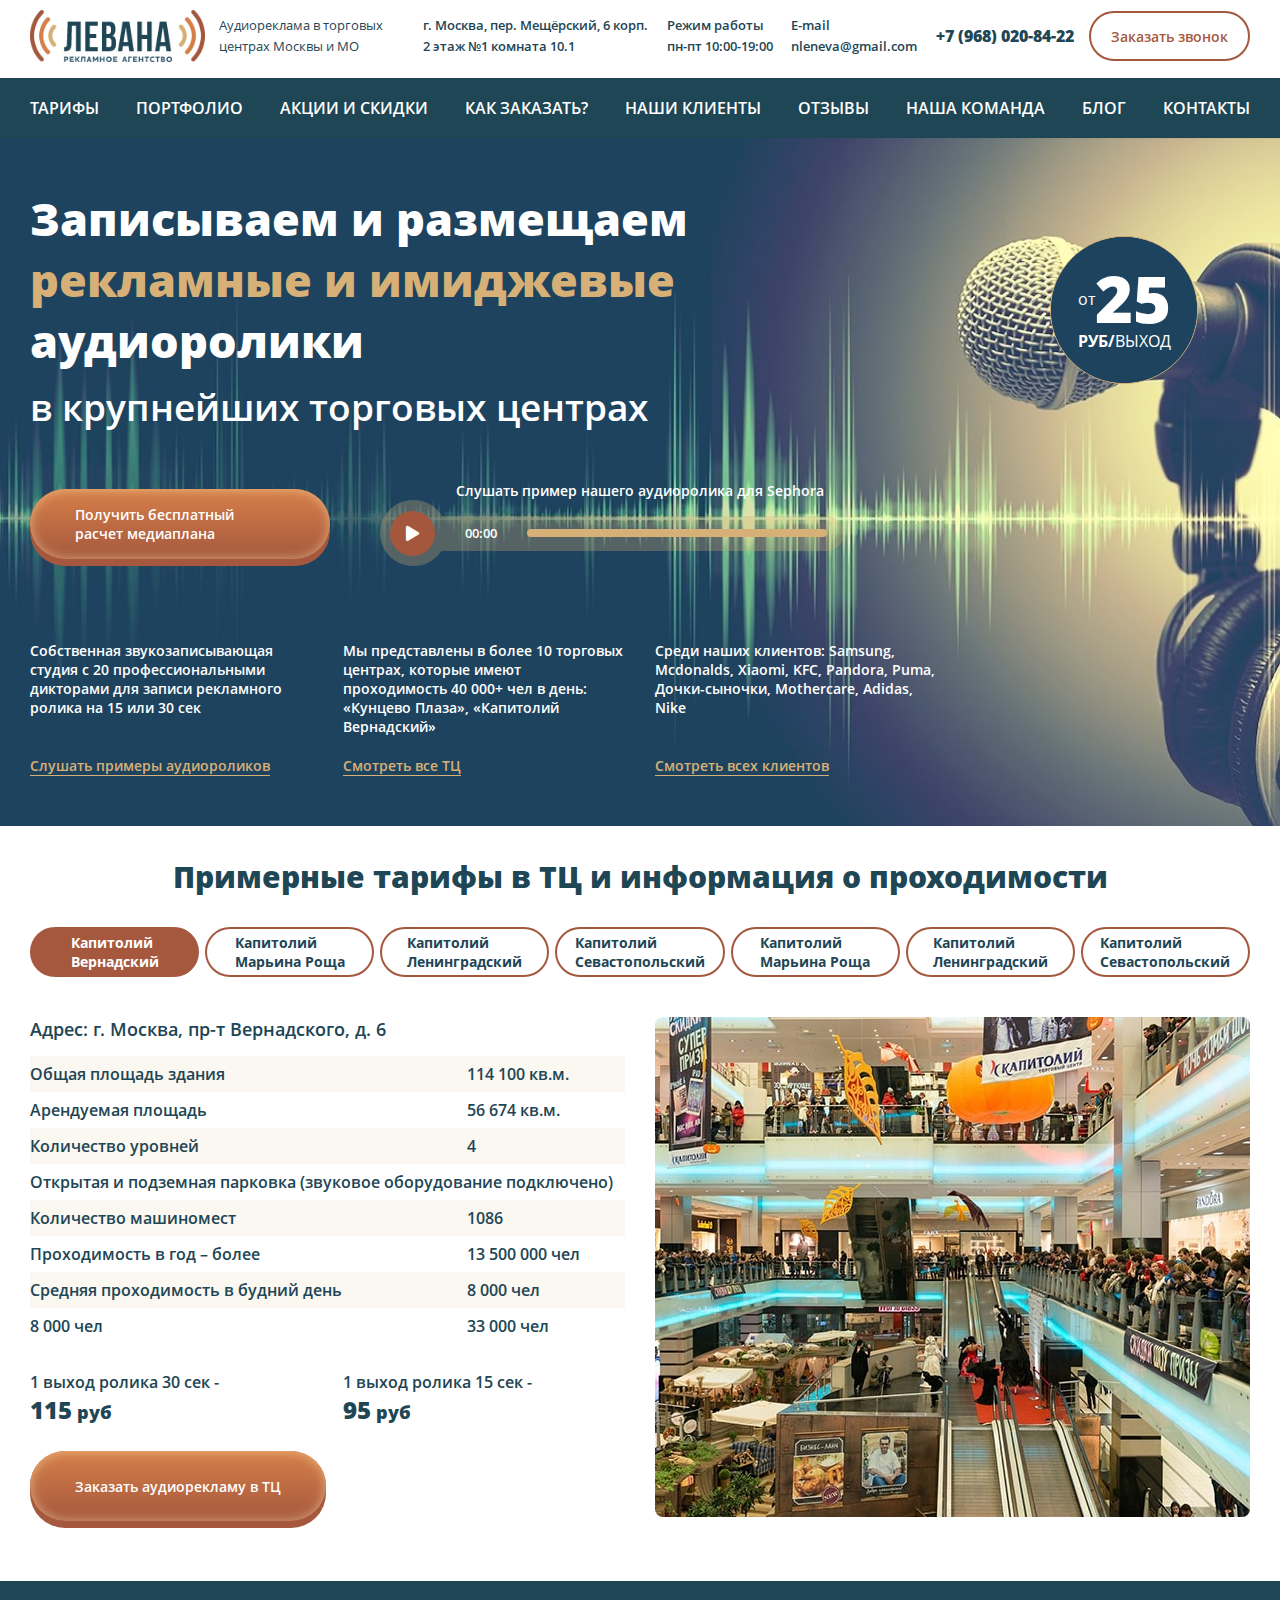
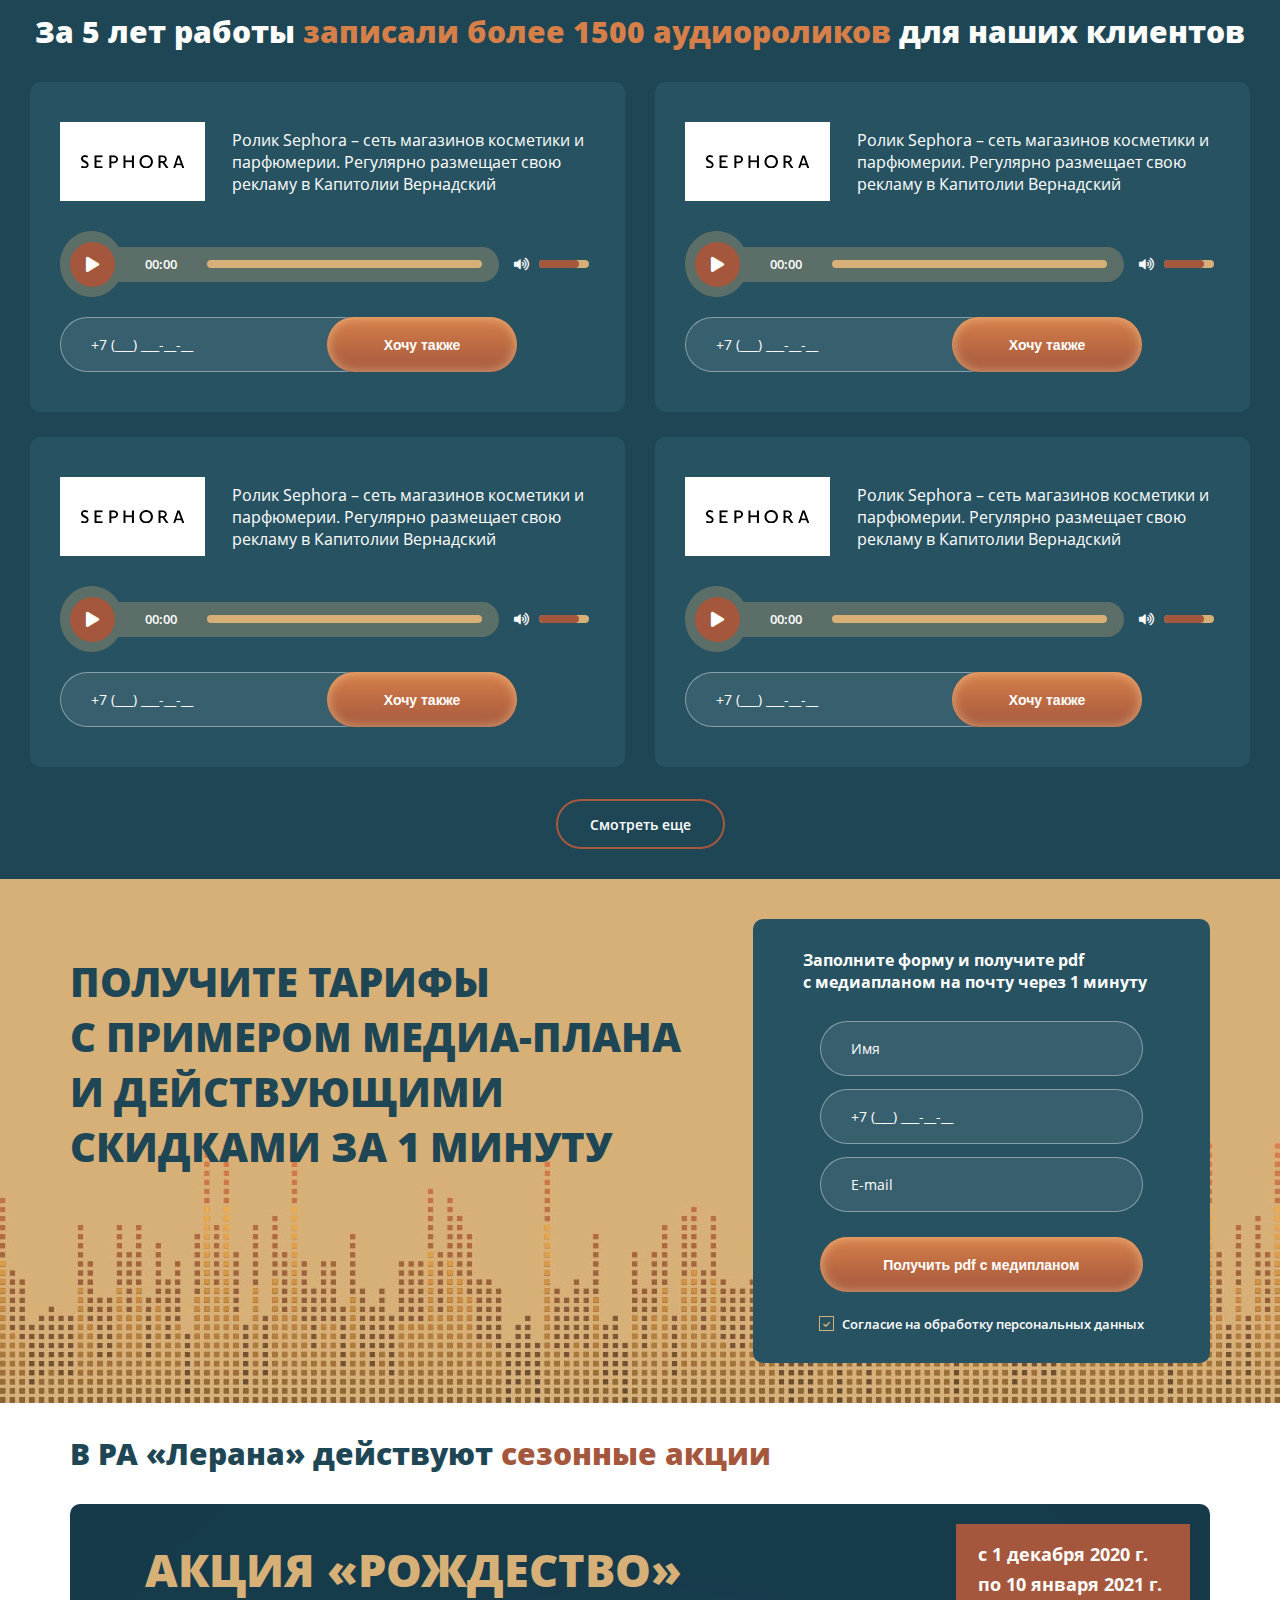
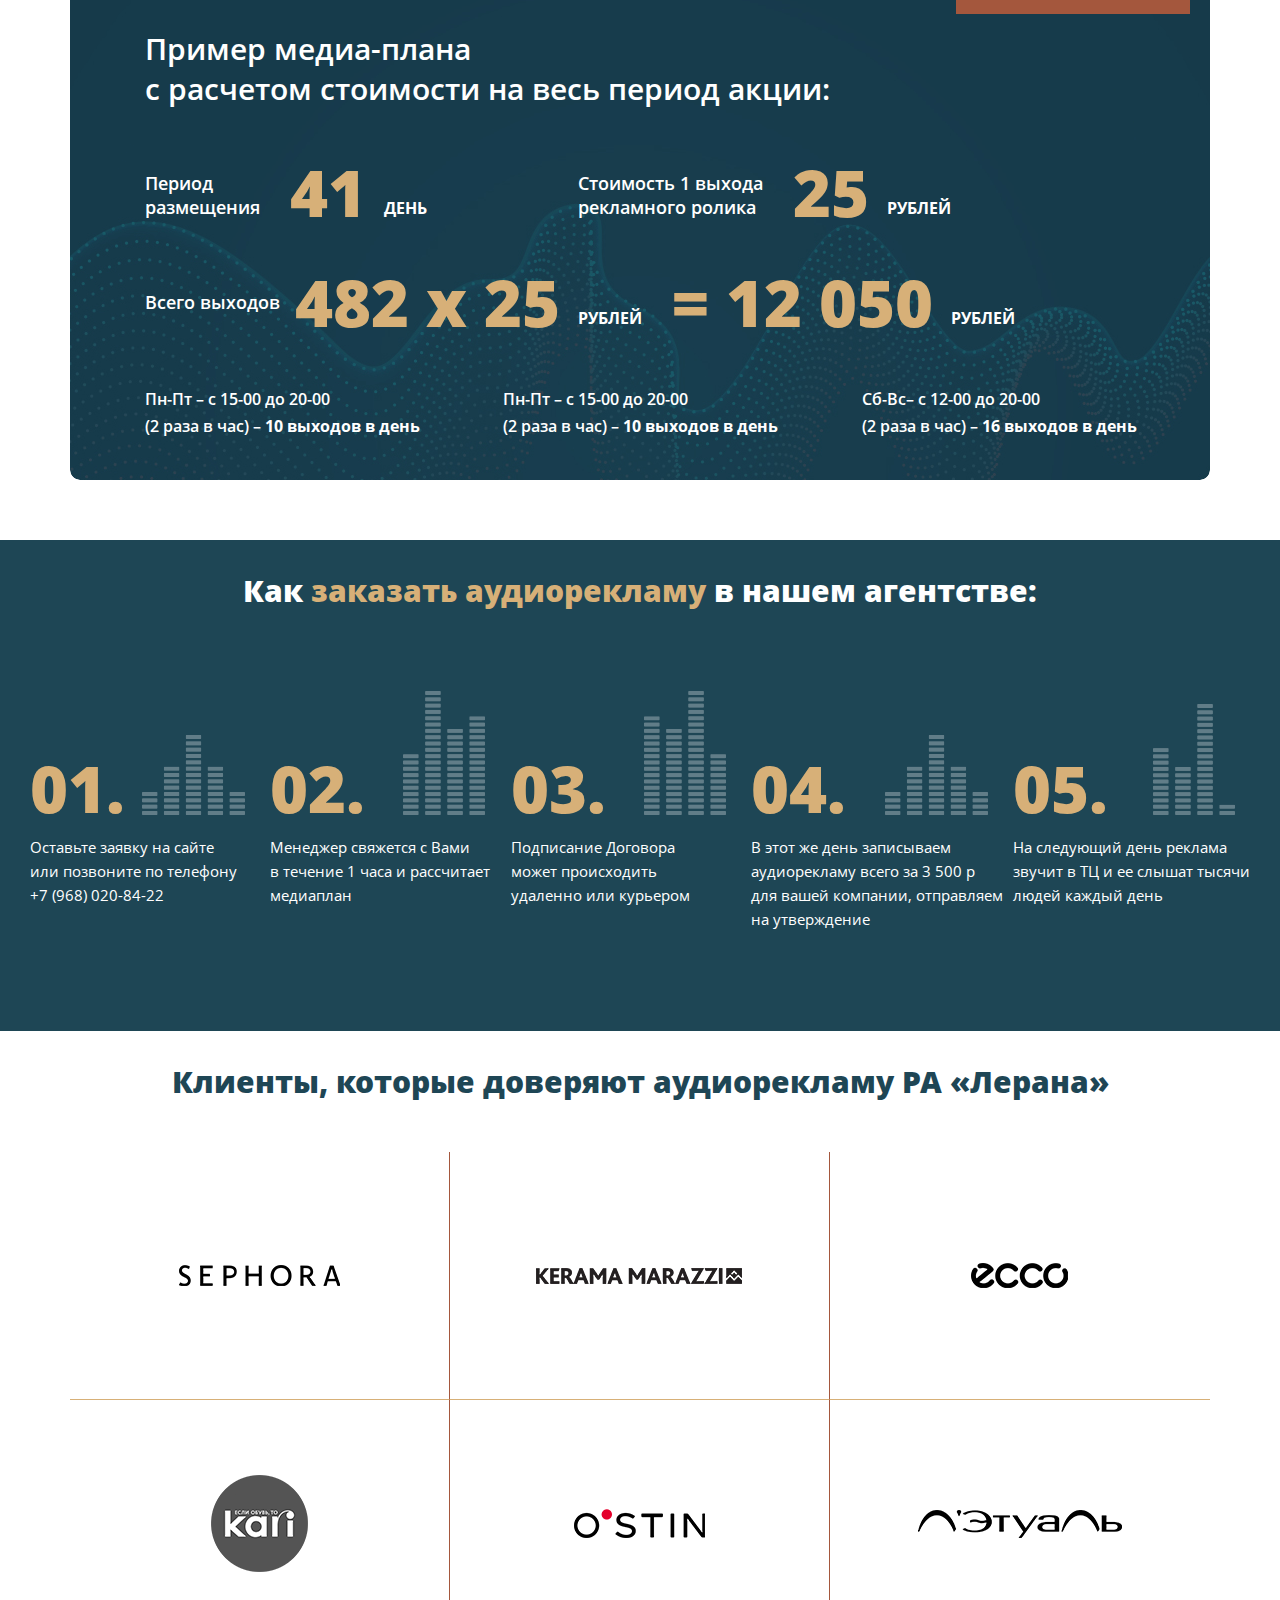
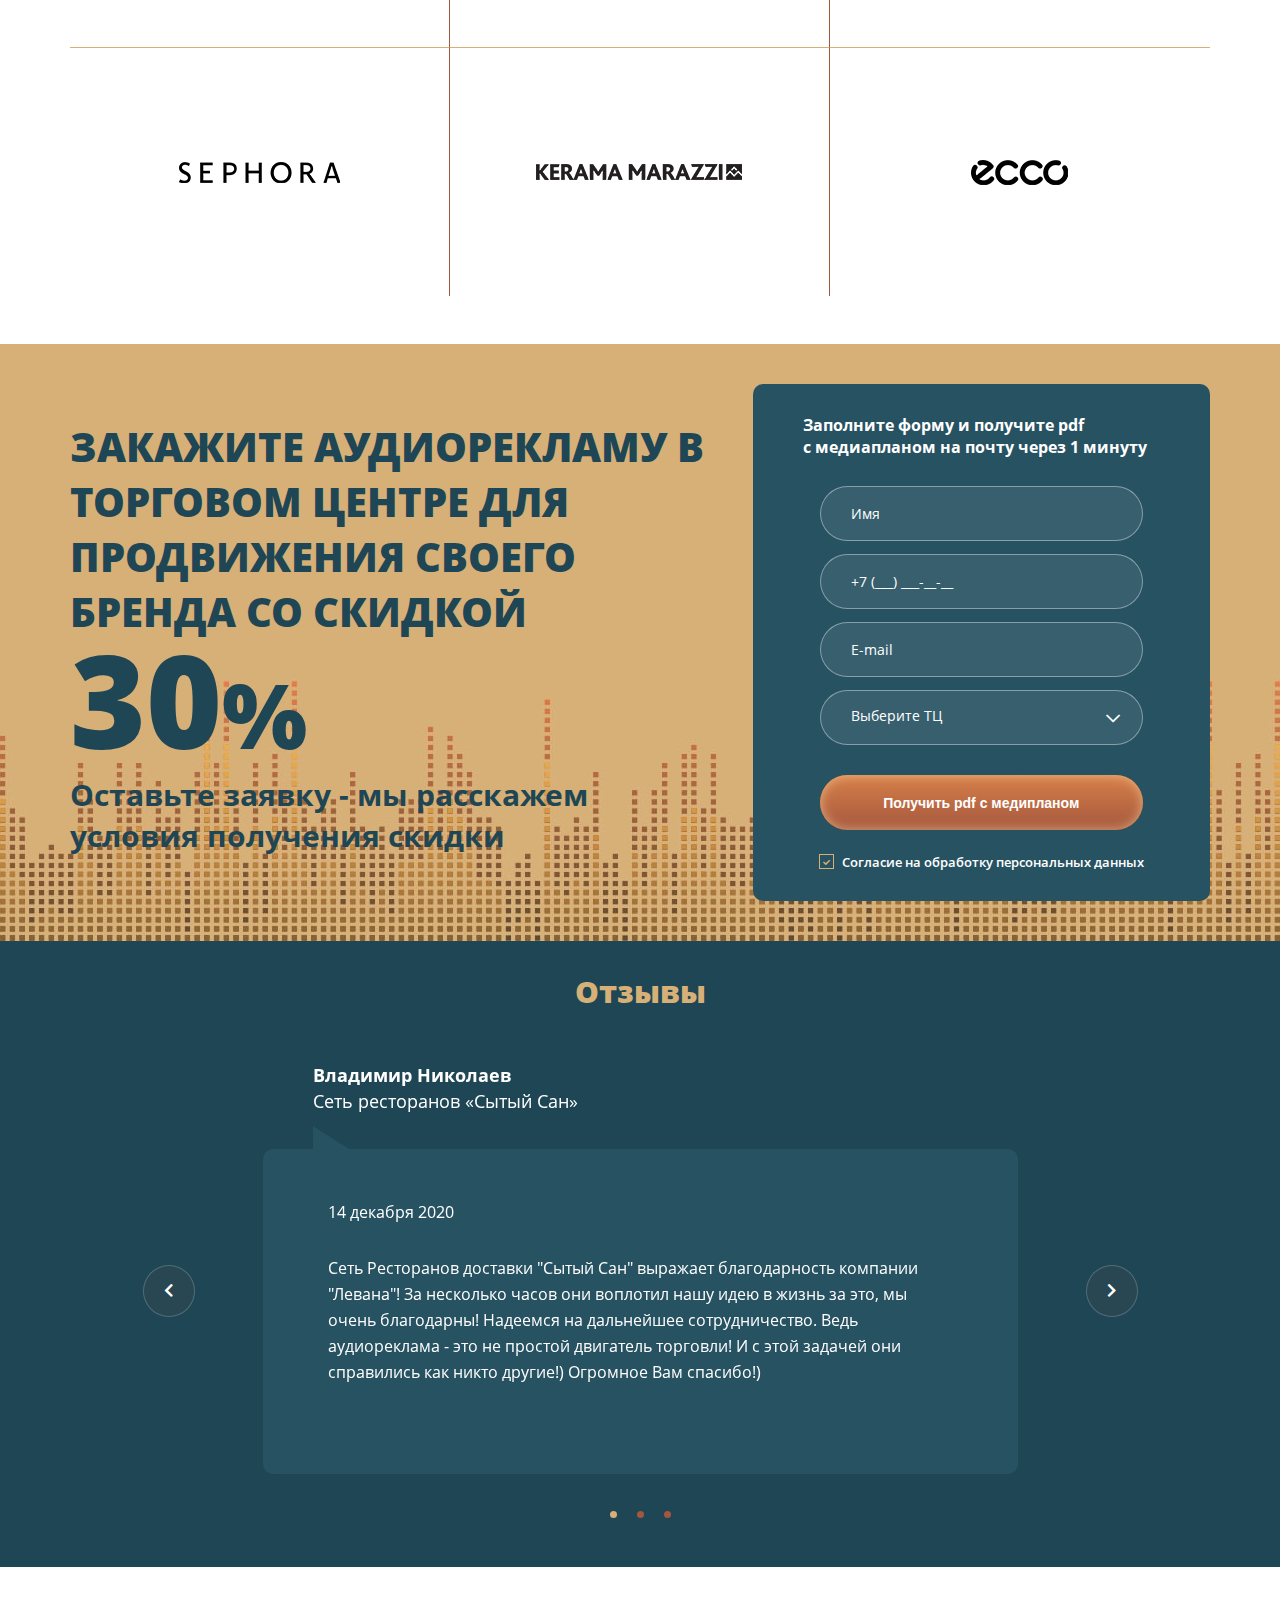
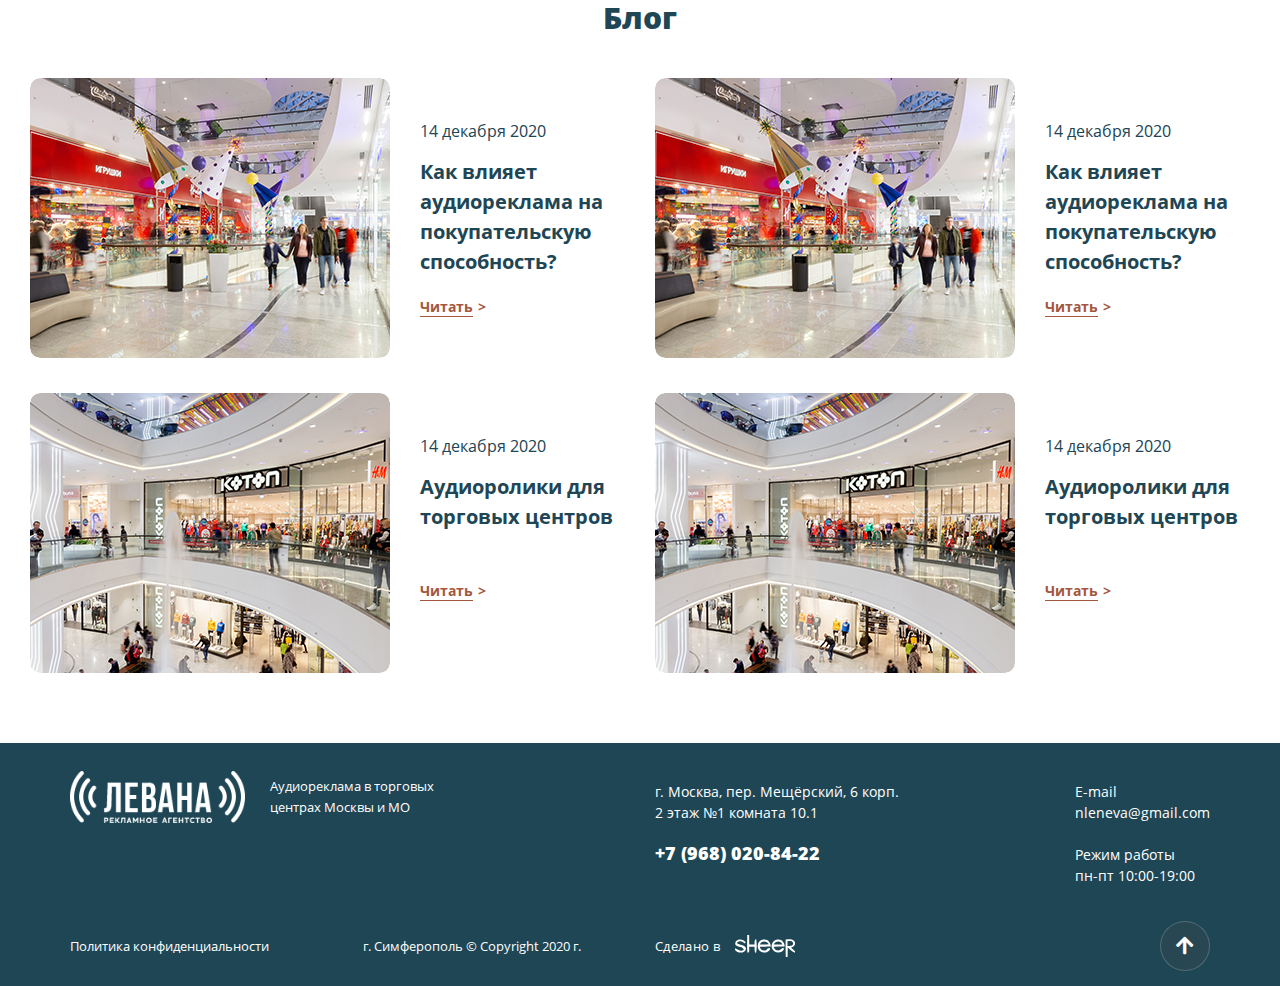
<file: index.html>
<!DOCTYPE html>
<!--[if lt IE 7]><html lang="ru" class="lt-ie9 lt-ie8 lt-ie7"><![endif]-->
<!--[if IE 7]><html lang="ru" class="lt-ie9 lt-ie8"><![endif]-->
<!--[if IE 8]><html lang="ru" class="lt-ie9"><![endif]-->
<!--[if gt IE 8]><!-->
<html lang="ru">
<!--<![endif]-->
<head>
	<meta charset="utf-8" />
	<title>Заголовок</title>
	<meta name="description" content="" />
	<meta http-equiv="X-UA-Compatible" content="IE=edge" />
	<meta name="viewport" content="width=device-width, initial-scale=1.0" />
	<link rel="shortcut icon" href="favicon.png" />
	<link rel="stylesheet" href="libs/bootstrap/bootstrap-grid.css" />
	<link rel="stylesheet" href="libs/fontawesome-free-5.12.0-web/css/all.min.css" />
	<link rel="stylesheet" href="libs/fancybox/jquery.fancybox.css" />
	<link rel="stylesheet" href="libs/slick-1.5.9/slick/slick.css" />
	<link rel="stylesheet" href="libs/slick-1.5.9/slick/slick-theme.css" />
	<link rel="stylesheet" href="css/fonts.css?ver=1.4" />
	<link rel="stylesheet" href="css/main.css?ver=1.2" />
	<link rel="stylesheet" href="css/media.css?ver=1.2" />
</head>
<body>

	<div class="wrapper">

		<header class="header">
			<div class="container container_big">
				<div class="header__top">
					<div class="logo-wrap">
						<a href="#" class="logo">
							<img src="img/logo.png" alt="alt">
						</a>
						<div class="logo-descr">Аудиореклама в торговых центрах Москвы и МО</div>
					</div>
					<div class="item-header">
						<p>г. Москва, пер. Мещёрский, 6 корп.</p>
						<p>2 этаж №1 комната 10.1</p>
					</div>
					<div class="item-header">
						<p>Режим работы</p>
						<p>пн-пт 10:00-19:00</p>
					</div>
					<div class="item-header">
						<p>E-mail</p>
						<p><a href="mailto:nleneva@gmail.com">nleneva@gmail.com</a></p>
					</div>
					<div class="header__right">
						<a href="tel:+79680208422" class="phone-main"><i class="fas fa-phone-alt"></i>+7 (968) 020-84-22</a>
						<a href="#callback" class="btn-transparent fancybox">Заказать звонок</a>
					</div>
					<span class="btn_nav">
						<span class='sandwich'>
							<span class='sw-topper'></span>
							<span class='sw-bottom'></span>
							<span class='sw-footer'></span>
						</span>
					</span>
				</div>
			</div>
			<div class="header__bottom">
				<div class="container container_big">
					<ul class="nav">
						<li><a href="#">Тарифы</a></li>
						<li><a href="#">Портфолио</a></li>
						<li><a href="#">Акции и скидки</a></li>
						<li><a href="#">Как заказать?</a></li>
						<li><a href="#">Наши клиенты</a></li>
						<li><a href="#">Отзывы</a></li>
						<li><a href="#">Наша команда</a></li>
						<li><a href="#">Блог</a></li>
						<li><a href="#">Контакты</a></li>
					</ul>
				</div>
			</div>
		</header>

		<div class="billbord">
			<div class="container container_big">
				<div class="billbord__top">
					<h1 class="title-big">Записываем и размещаем <br><span>рекламные и имиджевые</span> аудиоролики</h1>
					<div class="circle-block">
						<div class="circle-block__top">от <strong>25</strong></div>
						<div class="circle-block__bottom"><strong>руб/</strong>выход</div>
					</div>
				</div>
				<div class="descr-big">в крупнейших торговых центрах </div>
				<div class="billbord__middle">
					<a href="#" class="btn-main">Получить бесплатный расчет медиаплана </a>
					<div class="audio-wrap">
						<div class="audio-wrap__title">Слушать пример нашего аудиоролика для Sephora</div>
						<div id="jquery_jplayer_1" class="jp-jplayer"></div>
						<div id="jp_container_1" class="jp-audio" role="application" aria-label="media player">
							<div class="jp-type-single">
								<div class="jp-gui jp-interface">
									<div class="audio-player">
										<div class="jp-controls">
											<button class="jp-play" role="button" tabindex="0"><i class="fas fa-play"></i></button>
										</div>
										<div class="jp-controls-holder">
											<div class="jp-current-time" role="timer" aria-label="time">&nbsp;</div>
											<div class="jp-progress">
												<div class="jp-seek-bar">
													<div class="jp-play-bar"></div>
												</div>
											</div>
										</div>
									</div>
								</div>
							</div>
						</div>
					</div>
				</div>
				<div class="row row_billbord">
					<div class="col-xl-3 col-lg-4">
						<div class="item-billbord">
							<p>Собственная звукозаписывающая студия с 20 профессиональными дикторами для записи рекламного ролика на 15 или 30 сек </p>
							<a href="#" class="link-main">Слушать примеры аудиороликов</a>
						</div>
					</div>
					<div class="col-xl-3 col-lg-4">
						<div class="item-billbord">
							<p>Мы представлены в более 10 торговых центрах, которые имеют проходимость 40 000+ чел в день: «Кунцево Плаза», «Капитолий Вернадский»</p>
							<a href="#" class="link-main">Смотреть все ТЦ</a>
						</div>
					</div>
					<div class="col-xl-3 col-lg-4">
						<div class="item-billbord">
							<p>Среди наших клиентов: Samsung, Mcdonalds, Xiaomi, KFC, Pandora, Puma, Дочки-сыночки, Mothercare, Adidas, Nike</p>
							<a href="#" class="link-main">Смотреть всех клиентов</a>
						</div>
					</div>
				</div>
			</div>
		</div>

		<div class="tarifs">
			<div class="container container_middle">
				<h2 class="title-section">Примерные тарифы в ТЦ и информация о проходимости</h2>
				<ul class="tabs">
					<li class="active"><a href="#tab1">Капитолий <br> Вернадский</a></li>
					<li><a href="#tab2">Капитолий <br> Марьина Роща</a></li>
					<li><a href="#tab3">Капитолий <br> Ленинградский</a></li>
					<li><a href="#tab4">Капитолий <br> Севастопольский</a></li>
					<li><a href="#tab5">Капитолий <br> Марьина Роща</a></li>
					<li><a href="#tab6">Капитолий <br> Ленинградский</a></li>
					<li><a href="#tab7">Капитолий <br> Севастопольский</a></li>
				</ul>
				<div class="tab-container">
					<div class="tab-pane" id="tab1">
						<div class="row">
							<div class="col-lg-6">
								<div class="title-table">Адрес: г. Москва, пр-т Вернадского, д. 6</div>
								<div class="table-main">
									<table>
										<tbody>
											<tr>
												<td>Общая площадь здания</td>
												<td>114 100 кв.м.</td>
											</tr>
											<tr>
												<td>Арендуемая площадь</td>
												<td>56 674 кв.м.</td>
											</tr>
											<tr>
												<td>Количество уровней</td>
												<td>4</td>
											</tr>
											<tr>
												<td colspan="2">Открытая и подземная парковка (звуковое оборудование подключено)</td>
											</tr>
											<tr>
												<td>Количество машиномест</td>
												<td>1086</td>
											</tr>
											<tr>
												<td>Проходимость в год – более </td>
												<td>13 500 000 чел</td>
											</tr>
											<tr>
												<td>Средняя проходимость в будний день </td>
												<td>8 000 чел</td>
											</tr>
											<tr>
												<td>8 000 чел</td>
												<td>33 000 чел</td>
											</tr>
										</tbody>
									</table>
								</div>
								<div class="row">
									<div class="col-6">
										<div class="table-price">
											<p>1 выход ролика 30 сек - </p>
											<div class="table-price__value"><strong>115</strong> руб</div>
										</div>
									</div>
									<div class="col-6">
										<div class="table-price">
											<p>1 выход ролика 15 сек - </p>
											<div class="table-price__value"><strong>95</strong> руб</div>
										</div>
									</div>
								</div>
								<a href="#" class="btn-main">Заказать аудиорекламу в ТЦ</a>
							</div>
							<div class="col-lg-6">
								<div class="image-table">
									<img src="img/tab_img1.jpg" alt="alt">
								</div>
							</div>
						</div>
					</div>
					<div class="tab-pane" id="tab2">
						<div class="row">
							<div class="col-lg-6">
								<div class="title-table">Адрес: г. Москва, пр-т Вернадского, д. 6</div>
								<div class="table-main">
									<table>
										<tbody>
											<tr>
												<td>Общая площадь здания</td>
												<td>114 100 кв.м.</td>
											</tr>
											<tr>
												<td>Арендуемая площадь</td>
												<td>56 674 кв.м.</td>
											</tr>
											<tr>
												<td>Количество уровней</td>
												<td>4</td>
											</tr>
											<tr>
												<td colspan="2">Открытая и подземная парковка (звуковое оборудование подключено)</td>
											</tr>
											<tr>
												<td>Количество машиномест</td>
												<td>1086</td>
											</tr>
											<tr>
												<td>Проходимость в год – более </td>
												<td>13 500 000 чел</td>
											</tr>
											<tr>
												<td>Средняя проходимость в будний день </td>
												<td>8 000 чел</td>
											</tr>
											<tr>
												<td>8 000 чел</td>
												<td>33 000 чел</td>
											</tr>
										</tbody>
									</table>
								</div>
								<div class="row">
									<div class="col-6">
										<div class="table-price">
											<p>1 выход ролика 30 сек - </p>
											<div class="table-price__value"><strong>115</strong> руб</div>
										</div>
									</div>
									<div class="col-6">
										<div class="table-price">
											<p>1 выход ролика 15 сек - </p>
											<div class="table-price__value"><strong>95</strong> руб</div>
										</div>
									</div>
								</div>
								<a href="#" class="btn-main">Заказать аудиорекламу в ТЦ</a>
							</div>
							<div class="col-lg-6">
								<div class="image-table">
									<img src="img/tab_img1.jpg" alt="alt">
								</div>
							</div>
						</div>
					</div>
					<div class="tab-pane" id="tab3">
						<div class="row">
							<div class="col-lg-6">
								<div class="title-table">Адрес: г. Москва, пр-т Вернадского, д. 6</div>
								<div class="table-main">
									<table>
										<tbody>
											<tr>
												<td>Общая площадь здания</td>
												<td>114 100 кв.м.</td>
											</tr>
											<tr>
												<td>Арендуемая площадь</td>
												<td>56 674 кв.м.</td>
											</tr>
											<tr>
												<td>Количество уровней</td>
												<td>4</td>
											</tr>
											<tr>
												<td colspan="2">Открытая и подземная парковка (звуковое оборудование подключено)</td>
											</tr>
											<tr>
												<td>Количество машиномест</td>
												<td>1086</td>
											</tr>
											<tr>
												<td>Проходимость в год – более </td>
												<td>13 500 000 чел</td>
											</tr>
											<tr>
												<td>Средняя проходимость в будний день </td>
												<td>8 000 чел</td>
											</tr>
											<tr>
												<td>8 000 чел</td>
												<td>33 000 чел</td>
											</tr>
										</tbody>
									</table>
								</div>
								<div class="row">
									<div class="col-6">
										<div class="table-price">
											<p>1 выход ролика 30 сек - </p>
											<div class="table-price__value"><strong>115</strong> руб</div>
										</div>
									</div>
									<div class="col-6">
										<div class="table-price">
											<p>1 выход ролика 15 сек - </p>
											<div class="table-price__value"><strong>95</strong> руб</div>
										</div>
									</div>
								</div>
								<a href="#" class="btn-main">Заказать аудиорекламу в ТЦ</a>
							</div>
							<div class="col-lg-6">
								<div class="image-table">
									<img src="img/tab_img1.jpg" alt="alt">
								</div>
							</div>
						</div>
					</div>
					<div class="tab-pane" id="tab4">
						<div class="row">
							<div class="col-lg-6">
								<div class="title-table">Адрес: г. Москва, пр-т Вернадского, д. 6</div>
								<div class="table-main">
									<table>
										<tbody>
											<tr>
												<td>Общая площадь здания</td>
												<td>114 100 кв.м.</td>
											</tr>
											<tr>
												<td>Арендуемая площадь</td>
												<td>56 674 кв.м.</td>
											</tr>
											<tr>
												<td>Количество уровней</td>
												<td>4</td>
											</tr>
											<tr>
												<td colspan="2">Открытая и подземная парковка (звуковое оборудование подключено)</td>
											</tr>
											<tr>
												<td>Количество машиномест</td>
												<td>1086</td>
											</tr>
											<tr>
												<td>Проходимость в год – более </td>
												<td>13 500 000 чел</td>
											</tr>
											<tr>
												<td>Средняя проходимость в будний день </td>
												<td>8 000 чел</td>
											</tr>
											<tr>
												<td>8 000 чел</td>
												<td>33 000 чел</td>
											</tr>
										</tbody>
									</table>
								</div>
								<div class="row">
									<div class="col-6">
										<div class="table-price">
											<p>1 выход ролика 30 сек - </p>
											<div class="table-price__value"><strong>115</strong> руб</div>
										</div>
									</div>
									<div class="col-6">
										<div class="table-price">
											<p>1 выход ролика 15 сек - </p>
											<div class="table-price__value"><strong>95</strong> руб</div>
										</div>
									</div>
								</div>
								<a href="#" class="btn-main">Заказать аудиорекламу в ТЦ</a>
							</div>
							<div class="col-lg-6">
								<div class="image-table">
									<img src="img/tab_img1.jpg" alt="alt">
								</div>
							</div>
						</div>
					</div>
					<div class="tab-pane" id="tab5">
						<div class="row">
							<div class="col-lg-6">
								<div class="title-table">Адрес: г. Москва, пр-т Вернадского, д. 6</div>
								<div class="table-main">
									<table>
										<tbody>
											<tr>
												<td>Общая площадь здания</td>
												<td>114 100 кв.м.</td>
											</tr>
											<tr>
												<td>Арендуемая площадь</td>
												<td>56 674 кв.м.</td>
											</tr>
											<tr>
												<td>Количество уровней</td>
												<td>4</td>
											</tr>
											<tr>
												<td colspan="2">Открытая и подземная парковка (звуковое оборудование подключено)</td>
											</tr>
											<tr>
												<td>Количество машиномест</td>
												<td>1086</td>
											</tr>
											<tr>
												<td>Проходимость в год – более </td>
												<td>13 500 000 чел</td>
											</tr>
											<tr>
												<td>Средняя проходимость в будний день </td>
												<td>8 000 чел</td>
											</tr>
											<tr>
												<td>8 000 чел</td>
												<td>33 000 чел</td>
											</tr>
										</tbody>
									</table>
								</div>
								<div class="row">
									<div class="col-6">
										<div class="table-price">
											<p>1 выход ролика 30 сек - </p>
											<div class="table-price__value"><strong>115</strong> руб</div>
										</div>
									</div>
									<div class="col-6">
										<div class="table-price">
											<p>1 выход ролика 15 сек - </p>
											<div class="table-price__value"><strong>95</strong> руб</div>
										</div>
									</div>
								</div>
								<a href="#" class="btn-main">Заказать аудиорекламу в ТЦ</a>
							</div>
							<div class="col-lg-6">
								<div class="image-table">
									<img src="img/tab_img1.jpg" alt="alt">
								</div>
							</div>
						</div>
					</div>
					<div class="tab-pane" id="tab6">
						<div class="row">
							<div class="col-lg-6">
								<div class="title-table">Адрес: г. Москва, пр-т Вернадского, д. 6</div>
								<div class="table-main">
									<table>
										<tbody>
											<tr>
												<td>Общая площадь здания</td>
												<td>114 100 кв.м.</td>
											</tr>
											<tr>
												<td>Арендуемая площадь</td>
												<td>56 674 кв.м.</td>
											</tr>
											<tr>
												<td>Количество уровней</td>
												<td>4</td>
											</tr>
											<tr>
												<td colspan="2">Открытая и подземная парковка (звуковое оборудование подключено)</td>
											</tr>
											<tr>
												<td>Количество машиномест</td>
												<td>1086</td>
											</tr>
											<tr>
												<td>Проходимость в год – более </td>
												<td>13 500 000 чел</td>
											</tr>
											<tr>
												<td>Средняя проходимость в будний день </td>
												<td>8 000 чел</td>
											</tr>
											<tr>
												<td>8 000 чел</td>
												<td>33 000 чел</td>
											</tr>
										</tbody>
									</table>
								</div>
								<div class="row">
									<div class="col-6">
										<div class="table-price">
											<p>1 выход ролика 30 сек - </p>
											<div class="table-price__value"><strong>115</strong> руб</div>
										</div>
									</div>
									<div class="col-6">
										<div class="table-price">
											<p>1 выход ролика 15 сек - </p>
											<div class="table-price__value"><strong>95</strong> руб</div>
										</div>
									</div>
								</div>
								<a href="#" class="btn-main">Заказать аудиорекламу в ТЦ</a>
							</div>
							<div class="col-lg-6">
								<div class="image-table">
									<img src="img/tab_img1.jpg" alt="alt">
								</div>
							</div>
						</div>
					</div>
					<div class="tab-pane" id="tab7">
						<div class="row">
							<div class="col-lg-6">
								<div class="title-table">Адрес: г. Москва, пр-т Вернадского, д. 6</div>
								<div class="table-main">
									<table>
										<tbody>
											<tr>
												<td>Общая площадь здания</td>
												<td>114 100 кв.м.</td>
											</tr>
											<tr>
												<td>Арендуемая площадь</td>
												<td>56 674 кв.м.</td>
											</tr>
											<tr>
												<td>Количество уровней</td>
												<td>4</td>
											</tr>
											<tr>
												<td colspan="2">Открытая и подземная парковка (звуковое оборудование подключено)</td>
											</tr>
											<tr>
												<td>Количество машиномест</td>
												<td>1086</td>
											</tr>
											<tr>
												<td>Проходимость в год – более </td>
												<td>13 500 000 чел</td>
											</tr>
											<tr>
												<td>Средняя проходимость в будний день </td>
												<td>8 000 чел</td>
											</tr>
											<tr>
												<td>8 000 чел</td>
												<td>33 000 чел</td>
											</tr>
										</tbody>
									</table>
								</div>
								<div class="row">
									<div class="col-6">
										<div class="table-price">
											<p>1 выход ролика 30 сек - </p>
											<div class="table-price__value"><strong>115</strong> руб</div>
										</div>
									</div>
									<div class="col-6">
										<div class="table-price">
											<p>1 выход ролика 15 сек - </p>
											<div class="table-price__value"><strong>95</strong> руб</div>
										</div>
									</div>
								</div>
								<a href="#" class="btn-main">Заказать аудиорекламу в ТЦ</a>
							</div>
							<div class="col-lg-6">
								<div class="image-table">
									<img src="img/tab_img1.jpg" alt="alt">
								</div>
							</div>
						</div>
					</div>
				</div>
			</div>
		</div>

		<div class="portfolio">
			<div class="container container_middle">
				<h2 class="title-section">За 5 лет работы <span>записали более 1500 аудиороликов</span> для наших клиентов</h2>
				<div class="row row_portfolio">
					<div class="col-lg-6">
						<div class="item-portfolio">
							<div class="item-portfolio__header">
								<div class="item-portfolio__image">
									<img src="img/portfolio1.png" alt="alt">
								</div>
								<p>Ролик Sephora – сеть магазинов косметики и парфюмерии. Регулярно размещает свою рекламу в Капитолии Вернадский</p>
							</div>
							<div class="audio-wrap audio-wrap_main">
								<div id="jquery_jplayer_2" class="jp-jplayer"></div>
								<div id="jp_container_2" class="jp-audio" role="application" aria-label="media player">
									<div class="jp-type-single">
										<div class="jp-gui jp-interface">
											<div class="audio-player">
												<div class="jp-controls">
													<button class="jp-play" role="button" tabindex="0"><i class="fas fa-play"></i></button>
												</div>
												<div class="jp-controls-holder">
													<div class="jp-current-time" role="timer" aria-label="time">&nbsp;</div>
													<div class="jp-progress">
														<div class="jp-seek-bar">
															<div class="jp-play-bar"></div>
														</div>
													</div>
												</div>
											</div>
											<div class="jp-volume-controls">
												<button class="jp-mute" role="button" tabindex="0"><i class="fas fa-volume-up"></i></button>
												<div class="jp-volume-bar">
													<div class="jp-volume-bar-value"></div>
												</div>
											</div>
										</div>
									</div>
								</div>
							</div>
							<form>
								<div class="form-phone">
									<div class="item-form">
										<input type="text" placeholder="+7 (___) ___-__-__" required="required" class="input-phone">
									</div>
									<button type="submit" class="btn-main btn-main_simlpe">Хочу также</button>
								</div>
							</form>
						</div>
					</div>
					<div class="col-lg-6">
						<div class="item-portfolio">
							<div class="item-portfolio__header">
								<div class="item-portfolio__image">
									<img src="img/portfolio1.png" alt="alt">
								</div>
								<p>Ролик Sephora – сеть магазинов косметики и парфюмерии. Регулярно размещает свою рекламу в Капитолии Вернадский</p>
							</div>
							<div class="audio-wrap audio-wrap_main">
								<div id="jquery_jplayer_3" class="jp-jplayer"></div>
								<div id="jp_container_3" class="jp-audio" role="application" aria-label="media player">
									<div class="jp-type-single">
										<div class="jp-gui jp-interface">
											<div class="audio-player">
												<div class="jp-controls">
													<button class="jp-play" role="button" tabindex="0"><i class="fas fa-play"></i></button>
												</div>
												<div class="jp-controls-holder">
													<div class="jp-current-time" role="timer" aria-label="time">&nbsp;</div>
													<div class="jp-progress">
														<div class="jp-seek-bar">
															<div class="jp-play-bar"></div>
														</div>
													</div>
												</div>
											</div>
											<div class="jp-volume-controls">
												<button class="jp-mute" role="button" tabindex="0"><i class="fas fa-volume-up"></i></button>
												<div class="jp-volume-bar">
													<div class="jp-volume-bar-value"></div>
												</div>
											</div>
										</div>
									</div>
								</div>
							</div>
							<form>
								<div class="form-phone">
									<div class="item-form">
										<input type="text" placeholder="+7 (___) ___-__-__" required="required" class="input-phone">
									</div>
									<button type="submit" class="btn-main btn-main_simlpe">Хочу также</button>
								</div>
							</form>
						</div>
					</div>
					<div class="col-lg-6">
						<div class="item-portfolio">
							<div class="item-portfolio__header">
								<div class="item-portfolio__image">
									<img src="img/portfolio1.png" alt="alt">
								</div>
								<p>Ролик Sephora – сеть магазинов косметики и парфюмерии. Регулярно размещает свою рекламу в Капитолии Вернадский</p>
							</div>
							<div class="audio-wrap audio-wrap_main">
								<div id="jquery_jplayer_4" class="jp-jplayer"></div>
								<div id="jp_container_4" class="jp-audio" role="application" aria-label="media player">
									<div class="jp-type-single">
										<div class="jp-gui jp-interface">
											<div class="audio-player">
												<div class="jp-controls">
													<button class="jp-play" role="button" tabindex="0"><i class="fas fa-play"></i></button>
												</div>
												<div class="jp-controls-holder">
													<div class="jp-current-time" role="timer" aria-label="time">&nbsp;</div>
													<div class="jp-progress">
														<div class="jp-seek-bar">
															<div class="jp-play-bar"></div>
														</div>
													</div>
												</div>
											</div>
											<div class="jp-volume-controls">
												<button class="jp-mute" role="button" tabindex="0"><i class="fas fa-volume-up"></i></button>
												<div class="jp-volume-bar">
													<div class="jp-volume-bar-value"></div>
												</div>
											</div>
										</div>
									</div>
								</div>
							</div>
							<form>
								<div class="form-phone">
									<div class="item-form">
										<input type="text" placeholder="+7 (___) ___-__-__" required="required" class="input-phone">
									</div>
									<button type="submit" class="btn-main btn-main_simlpe">Хочу также</button>
								</div>
							</form>
						</div>
					</div>
					<div class="col-lg-6">
						<div class="item-portfolio">
							<div class="item-portfolio__header">
								<div class="item-portfolio__image">
									<img src="img/portfolio1.png" alt="alt">
								</div>
								<p>Ролик Sephora – сеть магазинов косметики и парфюмерии. Регулярно размещает свою рекламу в Капитолии Вернадский</p>
							</div>
							<div class="audio-wrap audio-wrap_main">
								<div id="jquery_jplayer_5" class="jp-jplayer"></div>
								<div id="jp_container_5" class="jp-audio" role="application" aria-label="media player">
									<div class="jp-type-single">
										<div class="jp-gui jp-interface">
											<div class="audio-player">
												<div class="jp-controls">
													<button class="jp-play" role="button" tabindex="0"><i class="fas fa-play"></i></button>
												</div>
												<div class="jp-controls-holder">
													<div class="jp-current-time" role="timer" aria-label="time">&nbsp;</div>
													<div class="jp-progress">
														<div class="jp-seek-bar">
															<div class="jp-play-bar"></div>
														</div>
													</div>
												</div>
											</div>
											<div class="jp-volume-controls">
												<button class="jp-mute" role="button" tabindex="0"><i class="fas fa-volume-up"></i></button>
												<div class="jp-volume-bar">
													<div class="jp-volume-bar-value"></div>
												</div>
											</div>
										</div>
									</div>
								</div>
							</div>
							<form>
								<div class="form-phone">
									<div class="item-form">
										<input type="text" placeholder="+7 (___) ___-__-__" required="required" class="input-phone">
									</div>
									<button type="submit" class="btn-main btn-main_simlpe">Хочу также</button>
								</div>
							</form>
						</div>
					</div>
				</div>
				<div class="portfolio__bottom">
					<a href="#" class="btn-transparent">Смотреть еще</a>
				</div>
			</div>
		</div>

		<div class="get-tarif">
			<div class="container">
				<div class="row">
					<div class="col-lg-7">
						<h2 class="title-page">Получите тарифы <br>с примером медиа-плана <br>и действующими скидками за 1 минуту</h2>
					</div>
					<div class="col-lg-5">
						<div class="block-form">
							<div class="block-form__title">Заполните форму и получите pdf <br>с медиапланом на почту через 1 минуту</div>
							<form>
								<div class="item-form">
									<input type="text" placeholder="Имя" required="required">
								</div>
								<div class="item-form">
									<input type="text" placeholder="+7 (___) ___-__-__" required="required" class="input-phone">
								</div>
								<div class="item-form">
									<input type="email" placeholder="E-mail" required="required">
								</div>
								<button type="submit" class="btn-main btn-main_simlpe">Получить pdf с медипланом</button>
								<div class="checkbox-wrap">
									<div class="checkbox">
										<label>
											<input type="checkbox" required="required" checked="checked" />
											<span>Согласие на обработку персональных данных</span>
										</label>
									</div>
								</div>
							</form>
						</div>
					</div>
				</div>
			</div>
		</div>

		<div class="action">
			<div class="container">
				<h2 class="title-section">В РА «Лерана» действуют <span>сезонные акции</span></h2>
				<div class="action-block">
					<div class="action-block__header">
						<div class="action-block__title">акция «Рождество» </div>
						<div class="action-block__right">
							<p>с 1 декабря 2020 г. </p>
							<p>по 10 января 2021 г.</p>
						</div>
					</div>
					<div class="action-block__subtitle">Пример медиа-плана <br>с расчетом стоимости на весь период акции:</div>
					<div class="row">
						<div class="col-lg-5 col-6">
							<div class="action-block__item">
								<p>Период <br>размещения</p>
								<strong>41</strong>
								<span>день</span>
							</div>
						</div>
						<div class="col-lg-6 col-6 col_pl">
							<div class="action-block__item">
								<p>Стоимость 1 выхода <br>рекламного ролика</p>
								<strong>25</strong>
								<span>рублей</span>
							</div>
						</div>
					</div>
					<div class="action-block__item action-block__item_bottom">
						<p>Всего выходов </p>
						<strong>482 х 25</strong>
						<span>рублей</span>
						<strong>= 12 050</strong>
						<span>рублей</span>
					</div>
					<div class="row">
						<div class="col-lg-4 col-6">
							<div class="bottom-action">
								<p>Пн-Пт – с 15-00 до 20-00 </p>
								<p>(2 раза в час) – <strong>10 выходов в день</strong></p>
							</div>
						</div>
						<div class="col-lg-4 col-6">
							<div class="bottom-action">
								<p>Пн-Пт – с 15-00 до 20-00 </p>
								<p>(2 раза в час) – <strong>10 выходов в день</strong></p>
							</div>
						</div>
						<div class="col-lg-4 col-6">
							<div class="bottom-action">
								<p>Сб-Вс– с 12-00 до 20-00 </p>
								<p>(2 раза в час) – <strong>16 выходов в день</strong></p>
							</div>
						</div>
					</div>
				</div>
			</div>
		</div>

		<div class="steps">
			<div class="container container_middle">
				<h2 class="title-section">Как <span>заказать аудиорекламу</span> в нашем агентстве:</h2>
				<div class="steps__wrap">
					<div class="item-step">
						<div class="item-step__number">01. <img src="img/ic_step1.png" alt="alt"></div>
						<p>Оставьте заявку на сайте <br>или позвоните по телефону <br>+7 (968) 020-84-22</p>
					</div>
					<div class="item-step">
						<div class="item-step__number">02. <img src="img/ic_step2.png" alt="alt"></div>
						<p>Менеджер свяжется с Вами <br>в течение 1 часа и рассчитает <br>медиаплан</p>
					</div>
					<div class="item-step">
						<div class="item-step__number">03. <img src="img/ic_step3.png" alt="alt"></div>
						<p>Подписание Договора <br>может происходить <br>удаленно или курьером</p>
					</div>
					<div class="item-step">
						<div class="item-step__number">04. <img src="img/ic_step4.png" alt="alt"></div>
						<p>В этот же день записываем <br>аудиорекламу всего за 3 500 р <br>для вашей компании, отправляем <br>на утверждение</p>
					</div>
					<div class="item-step">
						<div class="item-step__number">05. <img src="img/ic_step5.png" alt="alt"></div>
						<p>На следующий день реклама <br>звучит в ТЦ и ее слышат тысячи <br>людей каждый день</p>
					</div>
				</div>
			</div>
		</div>

		<div class="clients">
			<div class="container">
				<h2 class="title-section">Клиенты, которые доверяют аудиорекламу РА «Лерана»</h2>
				<div class="clients-wrap">
					<div class="item-client">
						<img src="img/client1.png" alt="alt">
					</div>
					<div class="item-client">
						<img src="img/client2.png" alt="alt">
					</div>
					<div class="item-client">
						<img src="img/client3.png" alt="alt">
					</div>
					<div class="item-client">
						<img src="img/client4.png" alt="alt">
					</div>
					<div class="item-client">
						<img src="img/client5.png" alt="alt">
					</div>
					<div class="item-client">
						<img src="img/client6.png" alt="alt">
					</div>
					<div class="item-client">
						<img src="img/client1.png" alt="alt">
					</div>
					<div class="item-client">
						<img src="img/client2.png" alt="alt">
					</div>
					<div class="item-client">
						<img src="img/client3.png" alt="alt">
					</div>
				</div>
			</div>
		</div>

		<div class="get-tarif">
			<div class="container">
				<div class="row">
					<div class="col-lg-7">
						<h2 class="title-page">Закажите аудиорекламу в Торговом центре для продвижения своего бренда со скидкой <strong>30</strong><span>%</span></h2>
						<div class="descr-page">Оставьте заявку - мы расскажем условия получения скидки</div>
					</div>
					<div class="col-lg-5">
						<div class="block-form">
							<div class="block-form__title">Заполните форму и получите pdf <br>с медиапланом на почту через 1 минуту</div>
							<form>
								<div class="item-form">
									<input type="text" placeholder="Имя" required="required">
								</div>
								<div class="item-form">
									<input type="text" placeholder="+7 (___) ___-__-__" required="required" class="input-phone">
								</div>
								<div class="item-form">
									<input type="email" placeholder="E-mail" required="required">
								</div>
								<div class="item-form">
									<select>
										<option value="1">Выберите ТЦ</option>
										<option value="1">ТЦ 1</option>
										<option value="1">ТЦ 2</option>
										<option value="1">ТЦ 3</option>
										<option value="1">ТЦ 4</option>
									</select>
								</div>
								<button type="submit" class="btn-main btn-main_simlpe">Получить pdf с медипланом</button>
								<div class="checkbox-wrap">
									<div class="checkbox">
										<label>
											<input type="checkbox" required="required" checked="checked" />
											<span>Согласие на обработку персональных данных</span>
										</label>
									</div>
								</div>
							</form>
						</div>
					</div>
				</div>
			</div>
		</div>

		<div class="reviews">
			<div class="container">
				<h2 class="title-section">Отзывы</h2>
				<ul class="slider-reviews">
					<li>
						<div class="item-review">
							<div class="item-review__name">Владимир Николаев</div>
							<div class="item-review__descr">Сеть ресторанов «Сытый Сан»</div>
							<div class="item-review__block">
								<div class="item-review__date">14 декабря 2020</div>
								<p>Сеть Ресторанов доставки "Сытый Сан" выражает благодарность компании "Левана"! За несколько часов они воплотил нашу идею в жизнь за это, мы  очень благодарны! Надеемся на дальнейшее сотрудничество. Ведь аудиореклама - это не простой двигатель торговли! И с этой задачей они справились как никто другие!) Огромное Вам спасибо!)</p>
							</div>
						</div>
					</li>
					<li>
						<div class="item-review">
							<div class="item-review__name">Владимир Николаев</div>
							<div class="item-review__descr">Сеть ресторанов «Сытый Сан»</div>
							<div class="item-review__block">
								<div class="item-review__date">14 декабря 2020</div>
								<p>Сеть Ресторанов доставки "Сытый Сан" выражает благодарность компании "Левана"! За несколько часов они воплотил нашу идею в жизнь за это, мы  очень благодарны! Надеемся на дальнейшее сотрудничество. Ведь аудиореклама - это не простой двигатель торговли! И с этой задачей они справились как никто другие!) Огромное Вам спасибо!)</p>
							</div>
						</div>
					</li>
					<li>
						<div class="item-review">
							<div class="item-review__name">Владимир Николаев</div>
							<div class="item-review__descr">Сеть ресторанов «Сытый Сан»</div>
							<div class="item-review__block">
								<div class="item-review__date">14 декабря 2020</div>
								<p>Сеть Ресторанов доставки "Сытый Сан" выражает благодарность компании "Левана"! За несколько часов они воплотил нашу идею в жизнь за это, мы  очень благодарны! Надеемся на дальнейшее сотрудничество. Ведь аудиореклама - это не простой двигатель торговли! И с этой задачей они справились как никто другие!) Огромное Вам спасибо!)</p>
							</div>
						</div>
					</li>
				</ul>
			</div>
		</div>

		<div class="blog">
			<div class="container container_middle">
				<h2 class="title-section">Блог</h2>
				<div class="row row_blog">
					<div class="col-lg-6">
						<div class="item-blog">
							<div class="item-blog__image">
								<img src="img/blog1.jpg" alt="alt">
							</div>
							<div class="item-blog__content">
								<div class="item-blog__date">14 декабря 2020</div>
								<div class="item-blog__name">Как влияет аудиореклама на покупательскую способность?</div>
								<a href="#" class="link-detal"><span>Читать</span>></a>
							</div>
						</div>
					</div>
					<div class="col-lg-6">
						<div class="item-blog">
							<div class="item-blog__image">
								<img src="img/blog1.jpg" alt="alt">
							</div>
							<div class="item-blog__content">
								<div class="item-blog__date">14 декабря 2020</div>
								<div class="item-blog__name">Как влияет аудиореклама на покупательскую способность?</div>
								<a href="#" class="link-detal"><span>Читать</span>></a>
							</div>
						</div>
					</div>
					<div class="col-lg-6">
						<div class="item-blog">
							<div class="item-blog__image">
								<img src="img/blog2.jpg" alt="alt">
							</div>
							<div class="item-blog__content">
								<div class="item-blog__date">14 декабря 2020</div>
								<div class="item-blog__name">Аудиоролики для торговых центров</div>
								<a href="#" class="link-detal"><span>Читать</span>></a>
							</div>
						</div>
					</div>
					<div class="col-lg-6">
						<div class="item-blog">
							<div class="item-blog__image">
								<img src="img/blog2.jpg" alt="alt">
							</div>
							<div class="item-blog__content">
								<div class="item-blog__date">14 декабря 2020</div>
								<div class="item-blog__name">Аудиоролики для торговых центров</div>
								<a href="#" class="link-detal"><span>Читать</span>></a>
							</div>
						</div>
					</div>
				</div>
			</div>
		</div>

		<footer class="footer">
			<div class="container">
				<div class="row">
					<div class="col-lg-6 col-md-4">
						<div class="logo-wrap">
							<a href="#" class="logo">
								<img src="img/logo2.png" alt="alt">
							</a>
							<div class="logo-descr">Аудиореклама в торговых центрах Москвы и МО</div>
						</div>
					</div>
					<div class="col-lg-4 col-md-4 col-7 col_footer">
						<p>г. Москва, пер. Мещёрский, 6 корп.</p>
						<p>2 этаж №1 комната 10.1</p>
						<a href="tel:+79680208422" class="phone-footer">+7 (968) 020-84-22</a>
					</div>
					<div class="col-lg-2 col-md-4 col-5 col_footer">
						<div class="footer__right">
							<p>E-mail</p>
							<p>nleneva@gmail.com</p>
							<br>
							<p>Режим работы</p>
							<p>пн-пт 10:00-19:00</p>
						</div>
					</div>
				</div>
				<div class="row row_footer">
					<div class="col-lg-3 col-sm-6">
						<a href="#" class="footer__link">Политика конфиденциальности</a>
					</div>
					<div class="col-lg-3 col-sm-6 col_copyright">
						<p>г. Симферополь © Copyright  2020 г.</p>
					</div>
					<div class="col-lg-3 col-sm-6">
						<div class="create">Сделано в <img src="img/copy.svg" alt="alt"></div>
					</div>
					<div class="col-lg-3 col-sm-6 align_right">
						<a href="#" class="btn_top default"><i class="fa fa-arrow-up"></i></a>
					</div>
				</div>
			</div>
		</footer>

	</div>

	<div id="callback" class="modal-block">
		<div class="modal-wrap">
			<div class="block-form">
				<div class="title-form">Обратный звонок</div>
				<form>
					<div class="item-form">
						<input type="text" placeholder="Имя" required="required">
					</div>
					<div class="item-form">
						<input type="text" placeholder="+7 (___) ___-__-__" required="required" class="input-phone">
					</div>
					<button type="submit" class="btn-main btn-main_simlpe">Заказать звонок</button>
					<div class="checkbox-wrap">
						<div class="checkbox">
							<label>
								<input type="checkbox" required="required" checked="checked" />
								<span>Согласие на обработку персональных данных</span>
							</label>
						</div>
					</div>
				</form>
			</div>
		</div>
	</div>

	<!--[if lt IE 9]>
	<script src="libs/html5shiv/es5-shim.min.js"></script>
	<script src="libs/html5shiv/html5shiv.min.js"></script>
	<script src="libs/html5shiv/html5shiv-printshiv.min.js"></script>
	<script src="libs/respond/respond.min.js"></script>
<![endif]-->
<script src="libs/jquery/jquery-1.11.1.min.js"></script>
<script src="libs/jquery-mousewheel/jquery.mousewheel.min.js"></script>
<script src="libs/fancybox/jquery.fancybox.pack.js"></script>
<script src="libs/slick-1.5.9/slick/slick.min.js"></script>
<script src="libs/mask/jquery.maskedinput.js"></script>
<script src="libs/scroll2id/PageScroll2id.min.js"></script>
<script src="libs/jplayer/jquery.jplayer.min.js"></script>
<script src="libs/jQueryFormStyler-master/jquery.formstyler.min.js"></script>
<script src="js/common.js?ver=1.2"></script>
<!-- Yandex.Metrika counter --><!-- /Yandex.Metrika counter -->
<!-- Google Analytics counter --><!-- /Google Analytics counter -->
</body>
</html>
</file>
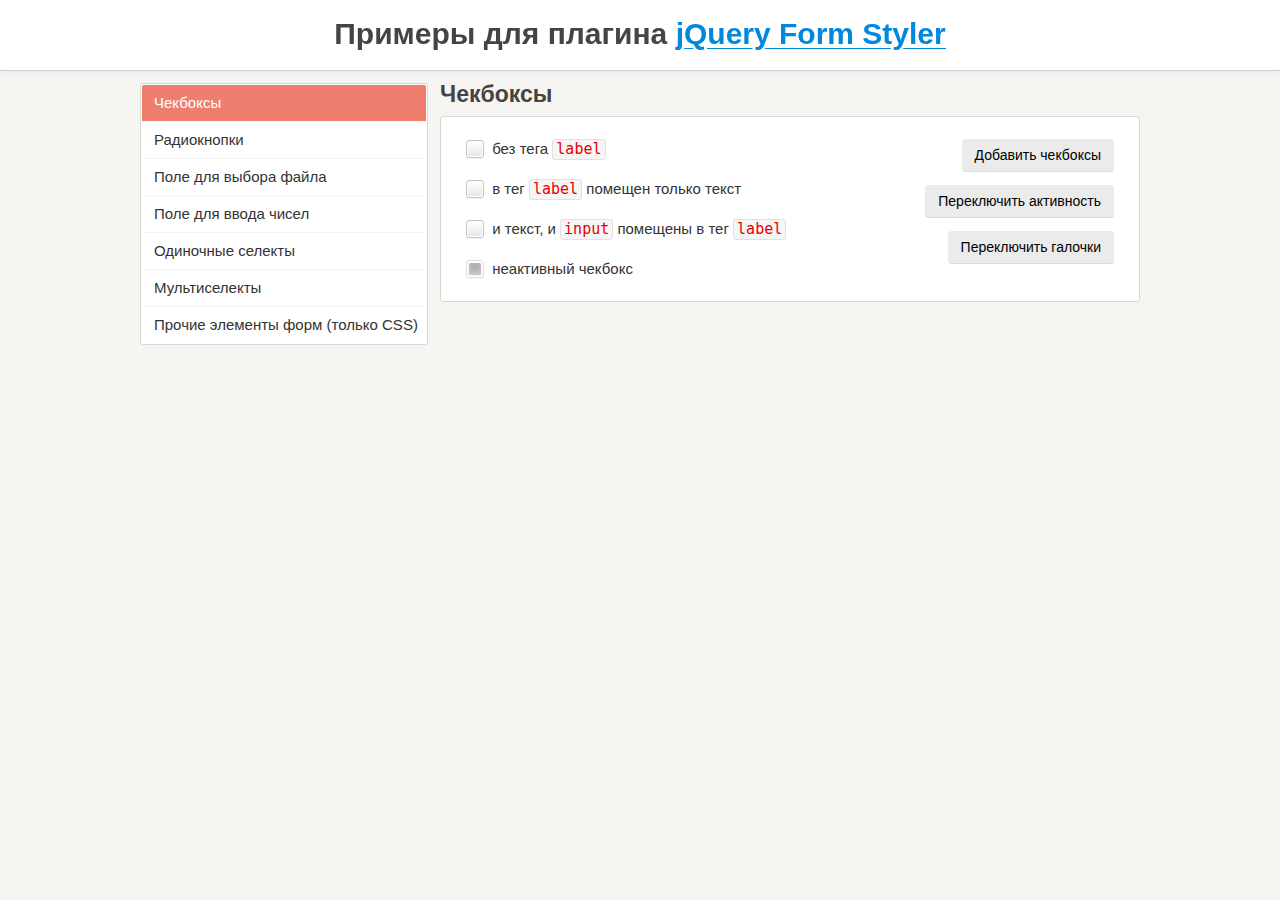
<file: libs/jQueryFormStyler-master/demo/index.html>
<!DOCTYPE html>
<html>
<head>
	<meta charset="utf-8" />
	<meta name="viewport" content="width=device-width, initial-scale=1.0" />
	<title>Примеры для плагина jQuery Form Styler</title>
	<link href="demo.css" rel="stylesheet" />
	<link href="../jquery.formstyler.css" rel="stylesheet" />
	<script src="http://ajax.googleapis.com/ajax/libs/jquery/1.11.3/jquery.min.js"></script>
	<script src="../jquery.formstyler.js"></script>
	<script>
		(function($) {
		$(function() {
			$('input, select').styler({
				selectSearch: true
			});
		});
		})(jQuery);
	</script>
	<script src="demo.js"></script>
</head>

<body>

<h1>Примеры для плагина <a href="http://dimox.name/jquery-form-styler/">jQuery Form Styler</a></h1>

<form method="post">
<div class="wrapper">

	<ul class="menu">
		<li class="current" data-hash="checkbox">Чекбоксы</li>
		<li data-hash="radio">Радиокнопки</li>
		<li data-hash="file">Поле для выбора файла</li>
		<li data-hash="number">Поле для ввода чисел</li>
		<li data-hash="select">Одиночные селекты</li>
		<li data-hash="multiselect">Мультиселекты</li>
		<li data-hash="css">Прочие элементы форм (только CSS)</li>
	</ul>

	<div class="content">

		<div class="box visible">
			<h2>Чекбоксы</h2>

			<div class="section lh">
				<div class="buttons">
					<button type="submit" class="button  add-checkbox">Добавить чекбоксы</button>
					<button type="submit" class="button  disable-input">Переключить активность</button>
					<button type="submit" class="button  check">Переключить галочки</button>
				</div>
				<input type="checkbox" /> без тега <code>label</code><br />
				<span id="r"><input type="checkbox" id="checkbox1" /></span> <label for="checkbox1"> в тег <code>label</code> помещен только текст</label><br />
				<label><input type="checkbox" /> и текст, и <code>input</code> помещены в тег <code>label</code></label><br />
				<label><input type="checkbox" disabled checked /> неактивный чекбокс</label>
			</div><!-- .section -->
		</div><!-- .box -->

		<div class="box">
			<h2>Радиокнопки</h2>

			<div class="section lh">
				<div class="buttons">
					<button type="submit" class="button  add-radio">Добавить радиокнопки</button>
					<button type="submit" class="button  disable-input">Переключить активность</button>
				</div>
				<input type="radio" name="radio" /> без тега <code>label</code><br />
				<input type="radio" name="radio" id="radio1" /> <label for="radio1"> в тег <code>label</code> помещен только текст</label><br />
				<label><input type="radio" name="radio" /> и текст, и <code>input</code> помещены в тег <code>label</code></label><br />
				<label><input type="radio" name="radio" disabled /> неактивная радиокнопка</label>
			</div><!-- .section -->
		</div><!-- .box -->

		<div class="box">
			<h2>Поле для выбора файла</h2>

			<div class="section">
				<div class="buttons">
					<button type="submit" class="button  add-file">Добавить поле</button>
					<button type="submit" class="button  disable-input">Переключить активность</button>
				</div>
				<input type="file" />
			</div><!-- .section -->
		</div><!-- .box -->

		<div class="box">
			<h2>Поле для ввода чисел</h2>

			<div class="section">
				<div class="buttons">
					<button type="submit" class="button  add-number">Добавить поле</button>
					<button type="submit" class="button  disable-input">Переключить активность</button>
				</div>
				<p>Поле без атрибутов.</p>
				<input type="number" />
			</div><!-- .section -->

			<div class="section">
				<p>Поле с атрибутами <code>min="0" max="100" step="5"</code>.</p>
				<input type="number" min="0" max="100" step="5" />
			</div><!-- .section -->

			<div class="section  number-plus-minus">
			<p>Другой вид переключателей.</p>
				<input type="number" />
			</div><!-- .section -->
		</div><!-- .box -->

		<div class="box">

			<h2>Одиночные селекты</h2>

			<p style="color: #43C617">По умолчанию ширина селекта на этой странице установлена 250 пикселей.</p>

			<div class="section">
				<div class="buttons">
					<button type="submit" class="button  add-select">Добавить селект</button>
					<button type="submit" class="button  add-options">Добавить пункты в список</button>
					<button type="submit" class="button  disable-select">Переключить активность селекта</button>
					<button type="submit" class="button  disable-options">Переключить активность пунктов</button>
				</div>
				<p><strong>Простой селект</strong> с несколькими пунктами, <br />один из них неактивный.</p>
				<select>
					<option>-- Выберите --</option>
					<option>Пункт 1</option>
					<option>Пункт 2</option>
					<option disabled>Пункт 3</option>
					<option>Пункт 4</option>
					<option>Пункт 5</option>
				</select>
			</div><!-- .section -->

			<div class="section">

				<p>Селект <strong>без заданной ширины</strong>, имеющий пункт <strong>с длинным текстом</strong>.</p>
				<select class="width-auto">
					<option>-- Выберите --</option>
					<option>Пункт 1</option>
					<option>Пункт 2</option>
					<option>Какой-то пункт с очень-очень-очень длинным-длинным-длинным текстом</option>
					<option>Пункт 4</option>
					<option>Пункт 5</option>
				</select>

				<br /><br />

				<p>Селект <strong>с шириной 200 пикселей</strong>, имеющий пункт <strong>с длинным текстом</strong>.</p>
				<select class="width-200">
					<option>-- Выберите --</option>
					<option>Пункт 1</option>
					<option>Пункт 2</option>
					<option>Какой-то пункт с очень-очень-очень длинным-длинным-длинным текстом</option>
					<option>Пункт 4</option>
					<option>Пункт 5</option>
				</select>

			</div><!-- .section -->

			<div class="section">

				<div class="sec maxheight">
					<p>Выпадающий список этого селекта <br /><strong>органичен по высоте</strong>.</p>
					<select>
						<option>-- Выберите --</option>
						<option>Пункт 1</option>
						<option>Пункт 2</option>
						<option>Пункт 3</option>
						<option>Пункт 4</option>
						<option>Пункт 5</option>
						<option>Пункт 6</option>
						<option>Пункт 7</option>
						<option>Пункт 8</option>
						<option>Пункт 9</option>
						<option>Пункт 10</option>
						<option>Пункт 11</option>
						<option>Пункт 12</option>
						<option>Пункт 13</option>
						<option>Пункт 14</option>
						<option>Пункт 15</option>
						<option>Пункт 16</option>
						<option>Пункт 17</option>
						<option>Пункт 18</option>
						<option>Пункт 19</option>
						<option>Пункт 20</option>
						<option>Пункт 21</option>
						<option>Пункт 22</option>
						<option>Пункт 23</option>
						<option>Пункт 24</option>
						<option>Пункт 25</option>
						<option>Пункт 26</option>
						<option>Пункт 27</option>
						<option>Пункт 28</option>
						<option>Пункт 29</option>
						<option>Пункт 30</option>
					</select>
				</div><!-- .sec -->

				<div class="sec">
					<p>Селект <strong>с длинным списком</strong>, не ограниченным максимальной высотой.</p>
					<select>
						<option>-- Выберите --</option>
						<option>Пункт 1</option>
						<option>Пункт 2</option>
						<option>Пункт 3</option>
						<option>Пункт 4</option>
						<option>Пункт 5</option>
						<option>Пункт 6</option>
						<option>Пункт 7</option>
						<option>Пункт 8</option>
						<option>Пункт 9</option>
						<option>Пункт 10</option>
						<option>Пункт 11</option>
						<option>Пункт 12</option>
						<option>Пункт 13</option>
						<option>Пункт 14</option>
						<option>Пункт 15</option>
						<option>Пункт 16</option>
						<option>Пункт 17</option>
						<option>Пункт 18</option>
						<option>Пункт 19</option>
						<option>Пункт 20</option>
						<option>Пункт 21</option>
						<option>Пункт 22</option>
						<option>Пункт 23</option>
						<option>Пункт 24</option>
						<option>Пункт 25</option>
						<option>Пункт 26</option>
						<option>Пункт 27</option>
						<option>Пункт 28</option>
						<option>Пункт 29</option>
						<option>Пункт 30</option>
						<option>Пункт 31</option>
						<option>Пункт 32</option>
						<option>Пункт 33</option>
						<option>Пункт 34</option>
						<option>Пункт 35</option>
						<option>Пункт 36</option>
						<option>Пункт 37</option>
						<option>Пункт 38</option>
						<option>Пункт 39</option>
						<option>Пункт 40</option>
						<option>Пункт 41</option>
						<option>Пункт 42</option>
						<option>Пункт 43</option>
						<option>Пункт 44</option>
						<option>Пункт 45</option>
						<option>Пункт 46</option>
						<option>Пункт 47</option>
						<option>Пункт 48</option>
						<option>Пункт 49</option>
						<option>Пункт 50</option>
						<option>Пункт 51</option>
						<option>Пункт 52</option>
						<option>Пункт 53</option>
						<option>Пункт 54</option>
						<option>Пункт 55</option>
						<option>Пункт 56</option>
						<option>Пункт 57</option>
						<option>Пункт 58</option>
						<option>Пункт 59</option>
						<option>Пункт 60</option>
						<option>Пункт 61</option>
						<option>Пункт 62</option>
						<option>Пункт 63</option>
						<option>Пункт 64</option>
						<option>Пункт 65</option>
						<option>Пункт 66</option>
						<option>Пункт 67</option>
						<option>Пункт 68</option>
						<option>Пункт 69</option>
						<option>Пункт 70</option>
						<option>Пункт 71</option>
						<option>Пункт 72</option>
						<option>Пункт 73</option>
						<option>Пункт 74</option>
						<option>Пункт 75</option>
						<option>Пункт 76</option>
						<option>Пункт 77</option>
						<option>Пункт 78</option>
						<option>Пункт 79</option>
						<option>Пункт 80</option>
						<option>Пункт 81</option>
						<option>Пункт 82</option>
						<option>Пункт 83</option>
						<option>Пункт 84</option>
						<option>Пункт 85</option>
						<option>Пункт 86</option>
						<option>Пункт 87</option>
						<option>Пункт 88</option>
						<option>Пункт 89</option>
						<option>Пункт 90</option>
						<option>Пункт 91</option>
						<option>Пункт 92</option>
						<option>Пункт 93</option>
						<option>Пункт 94</option>
						<option>Пункт 95</option>
						<option>Пункт 96</option>
						<option>Пункт 97</option>
						<option>Пункт 98</option>
						<option>Пункт 99</option>
						<option>Пункт 100</option>
					</select>
				</div><!-- .sec -->

			</div><!-- .section -->

			<div class="section">

				<div class="sec">
					<p>Проверяем, правильное ли значение передается при изменении. У оригинального селекта прописано: <code>onchange="alert(this.value)"</code>.</p>
					<select onchange="alert(this.value)">
						<option>-- Выберите --</option>
						<option>Пункт 1</option>
						<option>Пункт 2</option>
						<option>Пункт 3</option>
						<option>Пункт 4</option>
						<option>Пункт 5</option>
					</select>
				</div><!-- .sec -->

				<div class="sec">
					<p>Селект <strong>с замещающим текстом</strong> (placeholder). Текст "-- Выберите --" задан не через тег <code>option</code>, а через атрибут <code>data-placeholder</code>.</p>
					<select data-placeholder="-- Выберите --">
						<option label="-"></option>
						<option>Пункт 1</option>
						<option>Пункт 2</option>
						<option>Пункт 3</option>
						<option>Пункт 4</option>
						<option>Пункт 5</option>
					</select>
				</div><!-- .sec -->

			</div><!-- .section -->

			<div class="section">

				<div class="sec">
					<p>Селект <strong>с группировкой пунктов</strong> <br />(используется тег <code>optgroup</code>), один из них неактивный.</p>
					<select>
						<option>-- Выберите --</option>
						<optgroup label="Группа 1">
							<option>Пункт 1.1</option>
							<option>Пункт 1.2</option>
							<option>Пункт 1.3</option>
						</optgroup>
						<optgroup label="Группа 2">
							<option>Пункт 2.1</option>
							<option disabled>Пункт 2.2</option>
							<option>Пункт 2.3</option>
						</optgroup>
					</select>
				</div><!-- .sec -->

				<div class="sec">
					<p>Селект с выделением групп <strong>разными цветами</strong> (указаны классы <code>.color1</code> и <code>.color2</code> для <code>optgroup</code>).</p>
					<select>
						<option>-- Выберите --</option>
						<optgroup label="Группа 1" class="color1">
							<option>Пункт 1.1</option>
							<option>Пункт 1.2</option>
							<option>Пункт 1.3</option>
						</optgroup>
						<optgroup label="Группа 2" class="color2">
							<option>Пункт 2.1</option>
							<option>Пункт 2.2</option>
							<option>Пункт 2.3</option>
						</optgroup>
					</select>
				</div><!-- .sec -->

			</div><!-- .section -->

			<div class="section">

				<div class="sec showChanged">
					<p>Показываем, что селект изменен, используя класс <code>.changed</code> (появляется зеленая обводка).</p>
					<select>
						<option>-- Выберите --</option>
						<option>Пункт 1</option>
						<option>Пункт 2</option>
						<option>Пункт 3</option>
						<option>Пункт 4</option>
						<option>Пункт 5</option>
					</select>
				</div><!-- .sec -->

				<div class="sec lang">
					<p>Класс, указаннный для <code>option</code>, передается свернутом селекту, благодаря чему мы в нем видим флаг.</p>
					<select>
						<option>-- Выберите язык --</option>
						<option class="lang-en">Английский</option>
						<option class="lang-es">Испанский</option>
						<option class="lang-de">Немецкий</option>
						<option class="lang-ru">Русский</option>
						<option class="lang-fr">Французский</option>
					</select>
				</div><!-- .sec -->

			</div><!-- .section -->

			<br /><br /><br /><br /><br /><br /><br /><br /><br /><br />

		</div><!-- .box -->

		<div class="box">

			<h2>Мультиселекты</h2>

			<div class="section">
				<div class="buttons">
					<button type="submit" class="button  add-select  multiple">Добавить селект</button>
					<button type="submit" class="button  add-options">Добавить пункты в список</button>
					<button type="submit" class="button  disable-select">Переключить активность селекта</button>
					<button type="submit" class="button  disable-options">Переключить активность пунктов</button>
				</div>
				<p><strong>Мультиселект</strong>, один из пунктов неактивный, <br />параметр <code>size</code> не указан.</p>
				<select multiple>
					<option>-- Выберите --</option>
					<option>Пункт 1</option>
					<option>Пункт 2</option>
					<option disabled>Пункт 3</option>
					<option>Пункт 4</option>
					<option>Пункт 5</option>
				</select>
			</div><!-- .section -->

			<div class="section">
				<p>Мультиселект <strong>с параметром</strong> <code>size</code> <strong>равным</strong> <code>6</code> и <strong>с заданной шириной</strong> (400 пикселей).</p>
				<select multiple size="6" class="width-400">
					<option>-- Выберите один или несколько пунктов --</option>
					<option>Пункт 1</option>
					<option>Пункт 2</option>
					<option>Пункт 3</option>
					<option>Пункт 4</option>
					<option>Пункт 5</option>
				</select>
			</div><!-- .section -->

			<div class="section">

				<div class="sec">
					<p>Мультиселект <strong>с группировкой пунктов</strong> (используется тег <code>optgroup</code>), один из них неактивный.</p>
					<select multiple size="9">
						<option>-- Выберите --</option>
						<optgroup label="Группа 1">
							<option>Пункт 1.1</option>
							<option>Пункт 1.2</option>
							<option>Пункт 1.3</option>
						</optgroup>
						<optgroup label="Группа 2">
							<option>Пункт 2.1</option>
							<option disabled>Пункт 2.2</option>
							<option>Пункт 2.3</option>
						</optgroup>
					</select>
				</div><!-- .sec -->

				<div class="sec">
					<p>Мультиселект с выделением групп <strong>разными цветами</strong> (указаны классы <code>.color1</code> и <code>.color2</code> для <code>optgroup</code>).</p>
					<select multiple size="9">
						<option>-- Выберите --</option>
						<optgroup label="Группа 1" class="color1">
							<option>Пункт 1.1</option>
							<option>Пункт 1.2</option>
							<option>Пункт 1.3</option>
						</optgroup>
						<optgroup label="Группа 2" class="color2">
							<option>Пункт 2.1</option>
							<option>Пункт 2.2</option>
							<option>Пункт 2.3</option>
						</optgroup>
					</select>
				</div><!-- .sec -->

			</div><!-- .section -->

		</div><!-- .box -->

		<div class="box">

			<h2>Прочие элементы форм (только CSS)</h2>

			<div class="section css">
				<p>Стилизация данных элементов <strong>не требует наличия плагина</strong>.</p>

				<input class="styler" type="text" size="60" placeholder="Однострочное текстовое поле..." /> <code>&lt;input type="text"></code>

				<input class="styler" type="password" size="60" placeholder="Поле для ввода пароля..." /> <code>&lt;input type="password"></code>

				<textarea class="styler" cols="60" rows="5" placeholder="Многострочное текстовое поле..."></textarea> <code>&lt;textarea>&lt;/textarea></code><br />

				<input class="styler" type="button" value="Кнопка" /> <code>&lt;input type="button"></code><br />

				<button class="styler" type="submit">Кнопка</button> <code>&lt;button>&lt;/button></code><br />

				<input class="styler" type="reset" value="Сброс" /> <code>&lt;input type="reset"></code><br />

				<input class="styler" type="button" value="Кнопка неактивная" disabled /> <code>&lt;input type="button" disabled></code><br />
				<button class="styler" type="submit" disabled>Кнопка неактивная</button> <code>&lt;button disabled>&lt;/button></code>

			</div><!-- .section -->

		</div><!-- .box -->

	</div><!-- .content -->

</div><!-- .wrapper -->
</form>

</body>
</html>
</file>
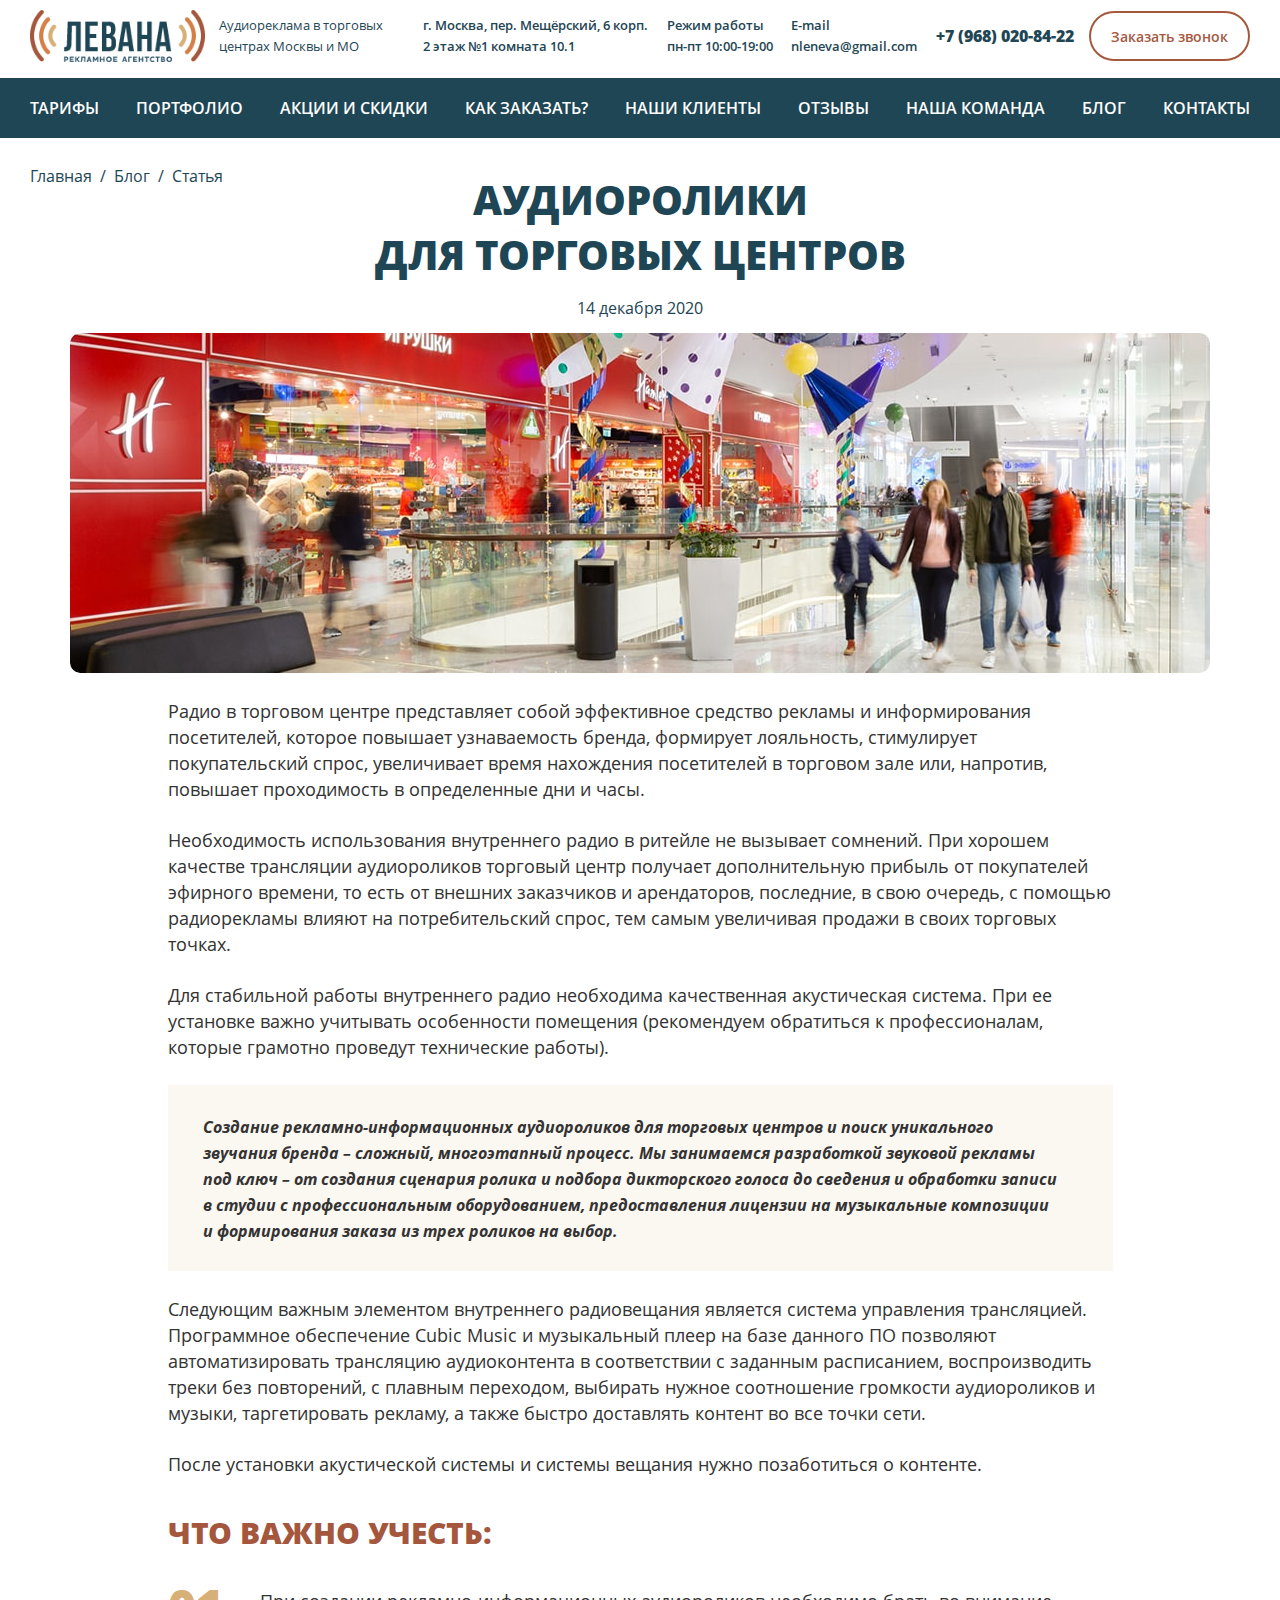
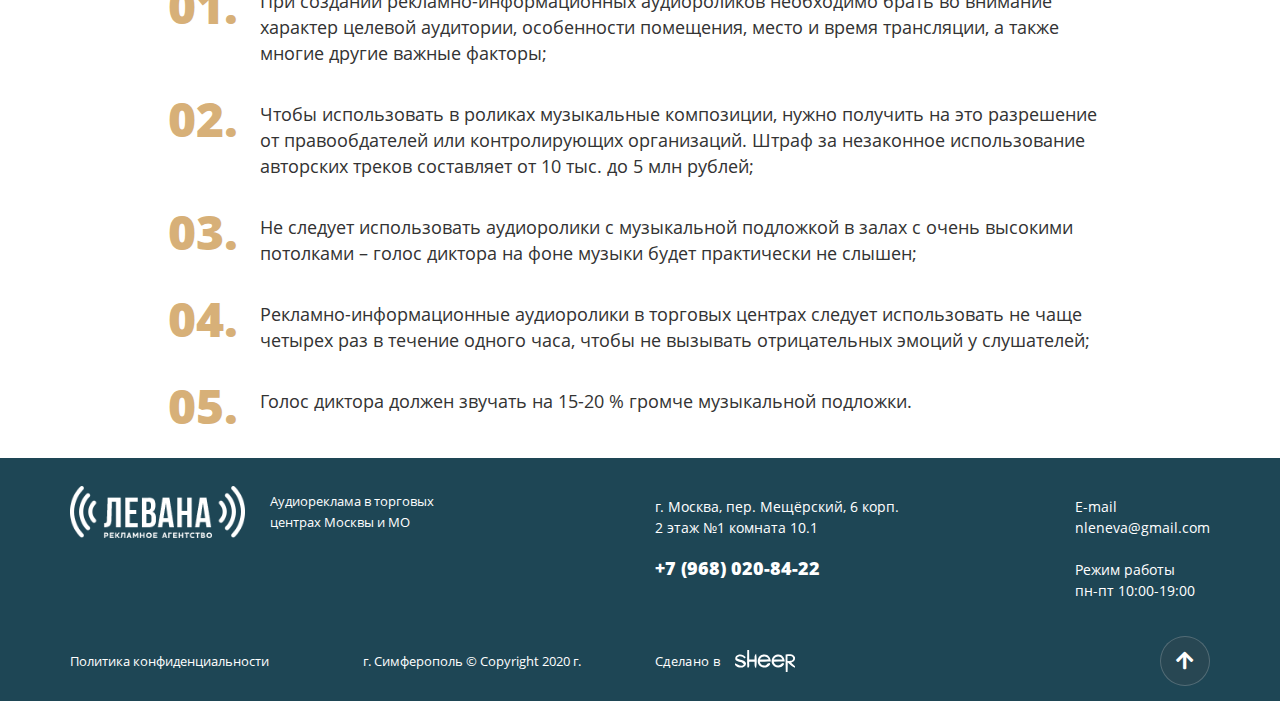
<file: article.html>
<!DOCTYPE html>
<!--[if lt IE 7]><html lang="ru" class="lt-ie9 lt-ie8 lt-ie7"><![endif]-->
<!--[if IE 7]><html lang="ru" class="lt-ie9 lt-ie8"><![endif]-->
<!--[if IE 8]><html lang="ru" class="lt-ie9"><![endif]-->
<!--[if gt IE 8]><!-->
<html lang="ru">
<!--<![endif]-->
<head>
	<meta charset="utf-8" />
	<title>Заголовок</title>
	<meta name="description" content="" />
	<meta http-equiv="X-UA-Compatible" content="IE=edge" />
	<meta name="viewport" content="width=device-width, initial-scale=1.0" />
	<link rel="shortcut icon" href="favicon.png" />
	<link rel="stylesheet" href="libs/bootstrap/bootstrap-grid.css" />
	<link rel="stylesheet" href="libs/fontawesome-free-5.12.0-web/css/all.min.css" />
	<link rel="stylesheet" href="libs/fancybox/jquery.fancybox.css" />
	<link rel="stylesheet" href="libs/slick-1.5.9/slick/slick.css" />
	<link rel="stylesheet" href="libs/slick-1.5.9/slick/slick-theme.css" />
	<link rel="stylesheet" href="css/fonts.css?ver=1.4" />
	<link rel="stylesheet" href="css/main.css?ver=1.4" />
	<link rel="stylesheet" href="css/media.css?ver=1.4" />
</head>
<body>

	<div class="wrapper">

		<header class="header">
			<div class="container container_big">
				<div class="header__top">
					<div class="logo-wrap">
						<a href="#" class="logo">
							<img src="img/logo.png" alt="alt">
						</a>
						<div class="logo-descr">Аудиореклама в торговых центрах Москвы и МО</div>
					</div>
					<div class="item-header">
						<p>г. Москва, пер. Мещёрский, 6 корп.</p>
						<p>2 этаж №1 комната 10.1</p>
					</div>
					<div class="item-header">
						<p>Режим работы</p>
						<p>пн-пт 10:00-19:00</p>
					</div>
					<div class="item-header">
						<p>E-mail</p>
						<p><a href="mailto:nleneva@gmail.com">nleneva@gmail.com</a></p>
					</div>
					<div class="header__right">
						<a href="tel:+79680208422" class="phone-main"><i class="fas fa-phone-alt"></i>+7 (968) 020-84-22</a>
						<a href="#callback" class="btn-transparent fancybox">Заказать звонок</a>
					</div>
					<span class="btn_nav">
						<span class='sandwich'>
							<span class='sw-topper'></span>
							<span class='sw-bottom'></span>
							<span class='sw-footer'></span>
						</span>
					</span>
				</div>
			</div>
			<div class="header__bottom">
				<div class="container container_big">
					<ul class="nav">
						<li><a href="#">Тарифы</a></li>
						<li><a href="#">Портфолио</a></li>
						<li><a href="#">Акции и скидки</a></li>
						<li><a href="#">Как заказать?</a></li>
						<li><a href="#">Наши клиенты</a></li>
						<li><a href="#">Отзывы</a></li>
						<li><a href="#">Наша команда</a></li>
						<li><a href="#">Блог</a></li>
						<li><a href="#">Контакты</a></li>
					</ul>
				</div>
			</div>
		</header>

		<div class="article">
			<div class="container container_big">
				<ul class="breadcumbs">
					<li><a href="#">Главная</a><span>/</span></li>
					<li><a href="#">Блог</a><span>/</span></li>
					<li>Статья</li>
				</ul>
			</div>

			<div class="container">
				<h1>АУДИОРОЛИКИ <br> ДЛЯ ТОРГОВЫХ ЦЕНТРОВ</h1>
				<p class="article-data">14 декабря 2020</p>
				<img src="img/bg-article.jpg" alt="alt" />
				<div class="row">
					<div class="col-lg-10 offset-lg-1">
						<div class="article-text">
							<p>Радио в торговом центре представляет собой эффективное средство рекламы и информирования посетителей, которое повышает узнаваемость бренда, формирует лояльность, стимулирует покупательский спрос, увеличивает время нахождения посетителей в торговом зале или, напротив, повышает проходимость в определенные дни и часы.</p>
							<p>Необходимость использования внутреннего радио в ритейле не вызывает сомнений. При хорошем качестве трансляции аудиороликов торговый центр получает дополнительную прибыль от покупателей эфирного времени, то есть от внешних заказчиков и арендаторов, последние, в свою очередь, с помощью радиорекламы влияют на потребительский спрос, тем самым увеличивая продажи в своих торговых точках.</p>
							<p>Для стабильной работы внутреннего радио необходима качественная акустическая система. При ее установке важно учитывать особенности помещения (рекомендуем обратиться к профессионалам, которые грамотно проведут технические работы).</p>
							<div class="blockquote">
								<p>Создание рекламно-информационных аудиороликов для торговых центров и поиск уникального звучания бренда – сложный, многоэтапный процесс. Мы занимаемся разработкой звуковой рекламы под ключ – от создания сценария ролика и подбора дикторского голоса до сведения и обработки записи в студии с профессиональным оборудованием, предоставления лицензии на музыкальные композиции и формирования заказа из трех роликов на выбор.</p>
							</div>  
							<p>Следующим важным элементом внутреннего радиовещания является система управления трансляцией. Программное обеспечение Cubic Music и музыкальный плеер на базе данного ПО позволяют автоматизировать трансляцию аудиоконтента в соответствии с заданным расписанием, воспроизводить треки без повторений, с плавным переходом, выбирать нужное соотношение громкости аудиороликов и музыки, таргетировать рекламу, а также быстро доставлять контент во все точки сети.</p>
							<p>После установки акустической системы и системы вещания нужно позаботиться о контенте.</p>
						</div>
						<h2>ЧТО ВАЖНО УЧЕСТЬ:</h2> 
						<div class="step-text"> 
							<div class="step-text__number">01.</div> 
							<p> При создании рекламно-информационных аудиороликов необходимо брать во внимание характер целевой аудитории, особенности помещения, место и время трансляции, а также многие другие важные факторы;</p>
						</div>
						<div class="step-text"> 
							<div class="step-text__number">02.</div> <p> Чтобы использовать в роликах музыкальные композиции, нужно получить на это разрешение от правообдателей или контролирующих организаций. Штраф за незаконное использование авторских треков составляет от 10 тыс. до 5 млн рублей;</p>
						</div>
						<div class="step-text"> 
							<div class="step-text__number">03.</div><p> Не следует использовать аудиоролики с музыкальной подложкой в залах с очень высокими потолками – голос диктора на фоне музыки будет практически не слышен;</p>
						</div>
						<div class="step-text"> 
							<div class="step-text__number">04. </div> <p> Рекламно-информационные аудиоролики в торговых центрах следует использовать не чаще четырех раз в течение одного часа, чтобы не вызывать отрицательных эмоций у слушателей;</p>
						</div>
						<div class="step-text"> 
							<div class="step-text__number">05. </div> <p>Голос диктора должен звучать на 15-20 % громче музыкальной подложки.</p>
						</div>
					</div>
				</div>
			</div>
		</div>
	</div>

	<footer class="footer">
		<div class="container">
			<div class="row">
				<div class="col-lg-6 col-md-4">
					<div class="logo-wrap">
						<a href="#" class="logo">
							<img src="img/logo2.png" alt="alt">
						</a>
						<div class="logo-descr">Аудиореклама в торговых центрах Москвы и МО</div>
					</div>
				</div>
				<div class="col-lg-4 col-md-4 col-7 col_footer">
					<p>г. Москва, пер. Мещёрский, 6 корп.</p>
					<p>2 этаж №1 комната 10.1</p>
					<a href="tel:+79680208422" class="phone-footer">+7 (968) 020-84-22</a>
				</div>
				<div class="col-lg-2 col-md-4 col-5 col_footer">
					<div class="footer__right">
						<p>E-mail</p>
						<p>nleneva@gmail.com</p>
						<br>
						<p>Режим работы</p>
						<p>пн-пт 10:00-19:00</p>
					</div>
				</div>
			</div>
			<div class="row row_footer">
				<div class="col-lg-3 col-sm-6">
					<a href="#" class="footer__link">Политика конфиденциальности</a>
				</div>
				<div class="col-lg-3 col-sm-6 col_copyright">
					<p>г. Симферополь © Copyright  2020 г.</p>
				</div>
				<div class="col-lg-3 col-sm-6">
					<div class="create">Сделано в <img src="img/copy.svg" alt="alt"></div>
				</div>
				<div class="col-lg-3 col-sm-6 align_right">
					<a href="#" class="btn_top default"><i class="fa fa-arrow-up"></i></a>
				</div>
			</div>
		</div>
	</footer>

</div>

<div id="callback" class="modal-block">
	<div class="modal-wrap">
		<div class="block-form">
			<div class="title-form">Обратный звонок</div>
			<form>
				<div class="item-form">
					<input type="text" placeholder="Имя" required="required">
				</div>
				<div class="item-form">
					<input type="text" placeholder="+7 (___) ___-__-__" required="required" class="input-phone">
				</div>
				<button type="submit" class="btn-main btn-main_simlpe">Заказать звонок</button>
				<div class="checkbox-wrap">
					<div class="checkbox">
						<label>
							<input type="checkbox" required="required" checked="checked" />
							<span>Согласие на обработку персональных данных</span>
						</label>
					</div>
				</div>
			</form>
		</div>
	</div>
</div>

	<!--[if lt IE 9]>
	<script src="libs/html5shiv/es5-shim.min.js"></script>
	<script src="libs/html5shiv/html5shiv.min.js"></script>
	<script src="libs/html5shiv/html5shiv-printshiv.min.js"></script>
	<script src="libs/respond/respond.min.js"></script>
<![endif]-->
<script src="libs/jquery/jquery-1.11.1.min.js"></script>
<script src="libs/jquery-mousewheel/jquery.mousewheel.min.js"></script>
<script src="libs/fancybox/jquery.fancybox.pack.js"></script>
<script src="libs/slick-1.5.9/slick/slick.min.js"></script>
<script src="libs/mask/jquery.maskedinput.js"></script>
<script src="libs/scroll2id/PageScroll2id.min.js"></script>
<script src="libs/jplayer/jquery.jplayer.min.js"></script>
<script src="libs/jQueryFormStyler-master/jquery.formstyler.min.js"></script>
<script src="js/common.js?ver=1.4"></script>
<!-- Yandex.Metrika counter --><!-- /Yandex.Metrika counter -->
<!-- Google Analytics counter --><!-- /Google Analytics counter -->
</body>
</html>
</file>
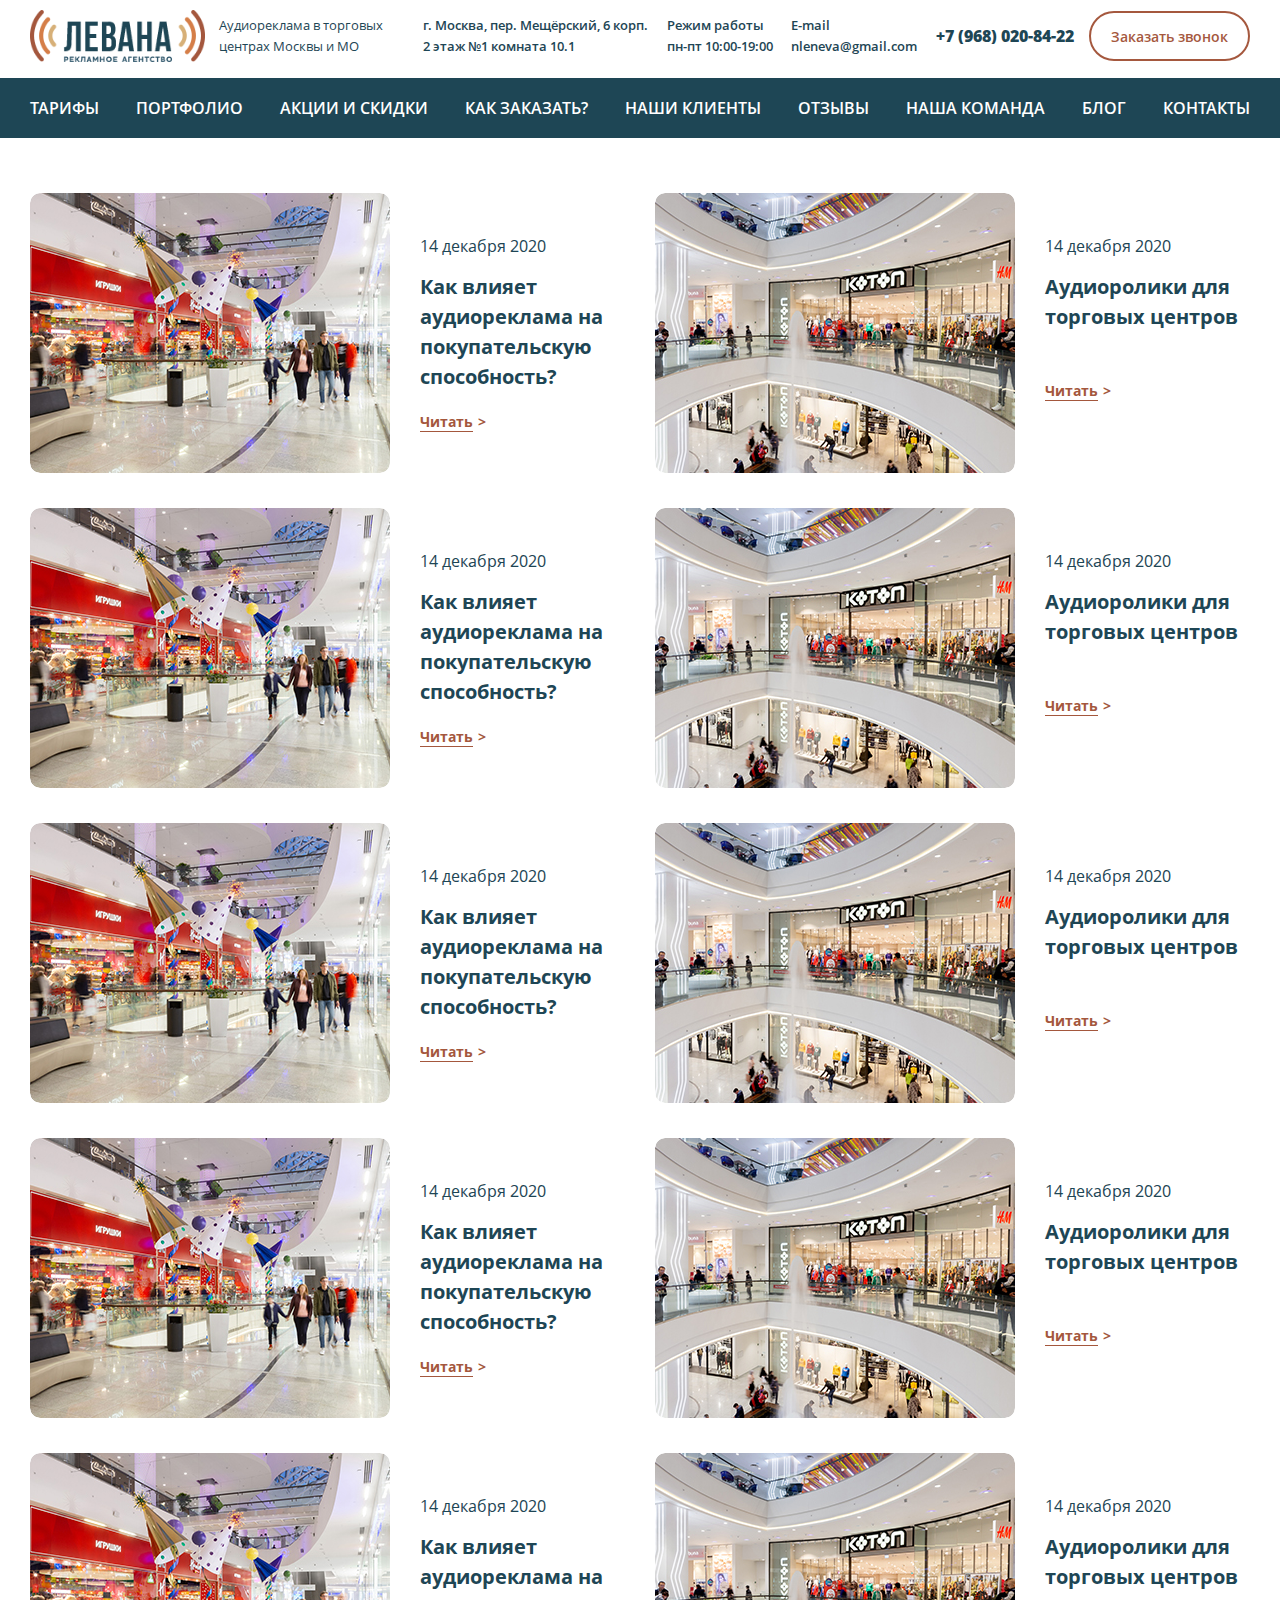
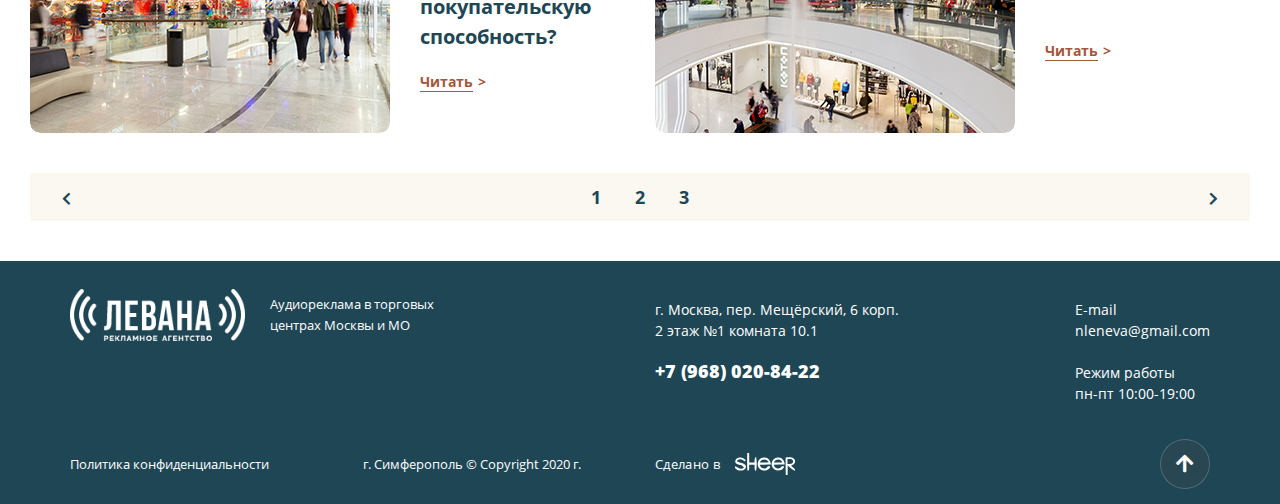
<file: blog.html>
<!DOCTYPE html>
<!--[if lt IE 7]><html lang="ru" class="lt-ie9 lt-ie8 lt-ie7"><![endif]-->
<!--[if IE 7]><html lang="ru" class="lt-ie9 lt-ie8"><![endif]-->
<!--[if IE 8]><html lang="ru" class="lt-ie9"><![endif]-->
<!--[if gt IE 8]><!-->
<html lang="ru">
<!--<![endif]-->
<head>
	<meta charset="utf-8" />
	<title>Заголовок</title>
	<meta name="description" content="" />
	<meta http-equiv="X-UA-Compatible" content="IE=edge" />
	<meta name="viewport" content="width=device-width, initial-scale=1.0" />
	<link rel="shortcut icon" href="favicon.png" />
	<link rel="stylesheet" href="libs/bootstrap/bootstrap-grid.css" />
	<link rel="stylesheet" href="libs/fontawesome-free-5.12.0-web/css/all.min.css" />
	<link rel="stylesheet" href="libs/fancybox/jquery.fancybox.css" />
	<link rel="stylesheet" href="libs/slick-1.5.9/slick/slick.css" />
	<link rel="stylesheet" href="libs/slick-1.5.9/slick/slick-theme.css" />
	<link rel="stylesheet" href="css/fonts.css?ver=1.4" />
	<link rel="stylesheet" href="css/main.css?ver=1.4" />
	<link rel="stylesheet" href="css/media.css?ver=1.4" />
</head>
<body>

	<div class="wrapper">

		<header class="header">
			<div class="container container_big">
				<div class="header__top">
					<div class="logo-wrap">
						<a href="#" class="logo">
							<img src="img/logo.png" alt="alt">
						</a>
						<div class="logo-descr">Аудиореклама в торговых центрах Москвы и МО</div>
					</div>
					<div class="item-header">
						<p>г. Москва, пер. Мещёрский, 6 корп.</p>
						<p>2 этаж №1 комната 10.1</p>
					</div>
					<div class="item-header">
						<p>Режим работы</p>
						<p>пн-пт 10:00-19:00</p>
					</div>
					<div class="item-header">
						<p>E-mail</p>
						<p><a href="mailto:nleneva@gmail.com">nleneva@gmail.com</a></p>
					</div>
					<div class="header__right">
						<a href="tel:+79680208422" class="phone-main"><i class="fas fa-phone-alt"></i>+7 (968) 020-84-22</a>
						<a href="#callback" class="btn-transparent fancybox">Заказать звонок</a>
					</div>
					<span class="btn_nav">
						<span class='sandwich'>
							<span class='sw-topper'></span>
							<span class='sw-bottom'></span>
							<span class='sw-footer'></span>
						</span>
					</span>
				</div>
			</div>
			<div class="header__bottom">
				<div class="container container_big">
					<ul class="nav">
						<li><a href="#">Тарифы</a></li>
						<li><a href="#">Портфолио</a></li>
						<li><a href="#">Акции и скидки</a></li>
						<li><a href="#">Как заказать?</a></li>
						<li><a href="#">Наши клиенты</a></li>
						<li><a href="#">Отзывы</a></li>
						<li><a href="#">Наша команда</a></li>
						<li><a href="#">Блог</a></li>
						<li><a href="#">Контакты</a></li>
					</ul>
				</div>
			</div>
		</header>

		<div class="blog blog_page">
			<div class="container container_middle">
				<div class="row row_blog">
					<div class="col-lg-6">
						<div class="item-blog">
							<div class="item-blog__image">
								<img src="img/blog1.jpg" alt="alt">
							</div>
							<div class="item-blog__content">
								<div class="item-blog__date">14 декабря 2020</div>
								<div class="item-blog__name">Как влияет аудиореклама на покупательскую способность?</div>
								<a href="#" class="link-detal"><span>Читать</span>></a>
							</div>
						</div>
					</div>
					<div class="col-lg-6">
						<div class="item-blog">
							<div class="item-blog__image">
								<img src="img/blog2.jpg" alt="alt">
							</div>
							<div class="item-blog__content">
								<div class="item-blog__date">14 декабря 2020</div>
								<div class="item-blog__name">Аудиоролики для торговых центров</div>
								<a href="#" class="link-detal"><span>Читать</span>></a>
							</div>
						</div>
					</div>
					<div class="col-lg-6">
						<div class="item-blog">
							<div class="item-blog__image">
								<img src="img/blog1.jpg" alt="alt">
							</div>
							<div class="item-blog__content">
								<div class="item-blog__date">14 декабря 2020</div>
								<div class="item-blog__name">Как влияет аудиореклама на покупательскую способность?</div>
								<a href="#" class="link-detal"><span>Читать</span>></a>
							</div>
						</div>
					</div>
					<div class="col-lg-6">
						<div class="item-blog">
							<div class="item-blog__image">
								<img src="img/blog2.jpg" alt="alt">
							</div>
							<div class="item-blog__content">
								<div class="item-blog__date">14 декабря 2020</div>
								<div class="item-blog__name">Аудиоролики для торговых центров</div>
								<a href="#" class="link-detal"><span>Читать</span>></a>
							</div>
						</div>
					</div>
					<div class="col-lg-6">
						<div class="item-blog">
							<div class="item-blog__image">
								<img src="img/blog1.jpg" alt="alt">
							</div>
							<div class="item-blog__content">
								<div class="item-blog__date">14 декабря 2020</div>
								<div class="item-blog__name">Как влияет аудиореклама на покупательскую способность?</div>
								<a href="#" class="link-detal"><span>Читать</span>></a>
							</div>
						</div>
					</div>
					<div class="col-lg-6">
						<div class="item-blog">
							<div class="item-blog__image">
								<img src="img/blog2.jpg" alt="alt">
							</div>
							<div class="item-blog__content">
								<div class="item-blog__date">14 декабря 2020</div>
								<div class="item-blog__name">Аудиоролики для торговых центров</div>
								<a href="#" class="link-detal"><span>Читать</span>></a>
							</div>
						</div>
					</div>
					<div class="col-lg-6">
						<div class="item-blog">
							<div class="item-blog__image">
								<img src="img/blog1.jpg" alt="alt">
							</div>
							<div class="item-blog__content">
								<div class="item-blog__date">14 декабря 2020</div>
								<div class="item-blog__name">Как влияет аудиореклама на покупательскую способность?</div>
								<a href="#" class="link-detal"><span>Читать</span>></a>
							</div>
						</div>
					</div>
					<div class="col-lg-6">
						<div class="item-blog">
							<div class="item-blog__image">
								<img src="img/blog2.jpg" alt="alt">
							</div>
							<div class="item-blog__content">
								<div class="item-blog__date">14 декабря 2020</div>
								<div class="item-blog__name">Аудиоролики для торговых центров</div>
								<a href="#" class="link-detal"><span>Читать</span>></a>
							</div>
						</div>
					</div>
					<div class="col-lg-6">
						<div class="item-blog">
							<div class="item-blog__image">
								<img src="img/blog1.jpg" alt="alt">
							</div>
							<div class="item-blog__content">
								<div class="item-blog__date">14 декабря 2020</div>
								<div class="item-blog__name">Как влияет аудиореклама на покупательскую способность?</div>
								<a href="#" class="link-detal"><span>Читать</span>></a>
							</div>
						</div>
					</div>
					<div class="col-lg-6">
						<div class="item-blog">
							<div class="item-blog__image">
								<img src="img/blog2.jpg" alt="alt">
							</div>
							<div class="item-blog__content">
								<div class="item-blog__date">14 декабря 2020</div>
								<div class="item-blog__name">Аудиоролики для торговых центров</div>
								<a href="#" class="link-detal"><span>Читать</span>></a>
							</div>
						</div>
					</div>
				</div>
				<div class="pagination">
					<ul>
						<li class="pagination__arrow"><a href="#"><i class="fas fa-chevron-left"></i></a></li>
						<li class="active"><a href="#">1</a></li>
						<li><a href="#">2</a></li>
						<li><a href="#">3</a></li>
						<li class="pagination__arrow"><a href="#"><i class="fas fa-chevron-right"></i></a></li>
					</ul>
				</div>
			</div>
		</div>

		<footer class="footer">
			<div class="container">
				<div class="row">
					<div class="col-lg-6 col-md-4">
						<div class="logo-wrap">
							<a href="#" class="logo">
								<img src="img/logo2.png" alt="alt">
							</a>
							<div class="logo-descr">Аудиореклама в торговых центрах Москвы и МО</div>
						</div>
					</div>
					<div class="col-lg-4 col-md-4 col-7 col_footer">
						<p>г. Москва, пер. Мещёрский, 6 корп.</p>
						<p>2 этаж №1 комната 10.1</p>
						<a href="tel:+79680208422" class="phone-footer">+7 (968) 020-84-22</a>
					</div>
					<div class="col-lg-2 col-md-4 col-5 col_footer">
						<div class="footer__right">
							<p>E-mail</p>
							<p>nleneva@gmail.com</p>
							<br>
							<p>Режим работы</p>
							<p>пн-пт 10:00-19:00</p>
						</div>
					</div>
				</div>
				<div class="row row_footer">
					<div class="col-lg-3 col-sm-6">
						<a href="#" class="footer__link">Политика конфиденциальности</a>
					</div>
					<div class="col-lg-3 col-sm-6 col_copyright">
						<p>г. Симферополь © Copyright  2020 г.</p>
					</div>
					<div class="col-lg-3 col-sm-6">
						<div class="create">Сделано в <img src="img/copy.svg" alt="alt"></div>
					</div>
					<div class="col-lg-3 col-sm-6 align_right">
						<a href="#" class="btn_top default"><i class="fa fa-arrow-up"></i></a>
					</div>
				</div>
			</div>
		</footer>

	</div>

	<div id="callback" class="modal-block">
		<div class="modal-wrap">
			<div class="block-form">
				<div class="title-form">Обратный звонок</div>
				<form>
					<div class="item-form">
						<input type="text" placeholder="Имя" required="required">
					</div>
					<div class="item-form">
						<input type="text" placeholder="+7 (___) ___-__-__" required="required" class="input-phone">
					</div>
					<button type="submit" class="btn-main btn-main_simlpe">Заказать звонок</button>
					<div class="checkbox-wrap">
						<div class="checkbox">
							<label>
								<input type="checkbox" required="required" checked="checked" />
								<span>Согласие на обработку персональных данных</span>
							</label>
						</div>
					</div>
				</form>
			</div>
		</div>
	</div>

	<!--[if lt IE 9]>
	<script src="libs/html5shiv/es5-shim.min.js"></script>
	<script src="libs/html5shiv/html5shiv.min.js"></script>
	<script src="libs/html5shiv/html5shiv-printshiv.min.js"></script>
	<script src="libs/respond/respond.min.js"></script>
<![endif]-->
<script src="libs/jquery/jquery-1.11.1.min.js"></script>
<script src="libs/jquery-mousewheel/jquery.mousewheel.min.js"></script>
<script src="libs/fancybox/jquery.fancybox.pack.js"></script>
<script src="libs/slick-1.5.9/slick/slick.min.js"></script>
<script src="libs/mask/jquery.maskedinput.js"></script>
<script src="libs/scroll2id/PageScroll2id.min.js"></script>
<script src="libs/jplayer/jquery.jplayer.min.js"></script>
<script src="libs/jQueryFormStyler-master/jquery.formstyler.min.js"></script>
<script src="js/common.js?ver=1.4"></script>
<!-- Yandex.Metrika counter --><!-- /Yandex.Metrika counter -->
<!-- Google Analytics counter --><!-- /Google Analytics counter -->
</body>
</html>
</file>
<file: css/fonts.css>
@font-face {
font-family: 'Open Sans';
src: url('../fonts/OpenSans-Light.eot');
src: url('../fonts/OpenSans-Light.eot?#iefix') format('embedded-opentype'),
url('../fonts/OpenSans-Light.woff') format('woff'),
url('../fonts/OpenSans-Light.ttf') format('truetype');
font-weight: 300;
font-style: normal;
}
@font-face {
font-family: 'Open Sans';
src: url('../fonts/OpenSans-Regular.eot');
src: url('../fonts/OpenSans-Regular.eot?#iefix') format('embedded-opentype'),
url('../fonts/OpenSans-Regular.woff') format('woff'),
url('../fonts/OpenSans-Regular.ttf') format('truetype');
font-weight: normal;
font-style: normal;
}
@font-face {
font-family: 'Open Sans';
src: url('../fonts/OpenSans-SemiBold.eot');
src: url('../fonts/OpenSans-SemiBold.eot?#iefix') format('embedded-opentype'),
url('../fonts/OpenSans-SemiBold.woff') format('woff'),
url('../fonts/OpenSans-SemiBold.ttf') format('truetype');
font-weight: 600;
font-style: normal;
}
@font-face {
font-family: 'Open Sans';
src: url('../fonts/OpenSans-Bold.eot');
src: url('../fonts/OpenSans-Bold.eot?#iefix') format('embedded-opentype'),
url('../fonts/OpenSans-Bold.woff') format('woff'),
url('../fonts/OpenSans-Bold.ttf') format('truetype');
font-weight: 700;
font-style: normal;
}
@font-face {
font-family: 'Open Sans';
src: url('../fonts/OpenSans-ExtraBold.eot');
src: url('../fonts/OpenSans-ExtraBold.eot?#iefix') format('embedded-opentype'),
url('../fonts/OpenSans-ExtraBold.woff') format('woff'),
url('../fonts/OpenSans-ExtraBold.ttf') format('truetype');
font-weight: 800;
font-style: normal;
}
@font-face {
font-family: 'Open Sans';
src: url('../fonts/OpenSans-ExtraBoldItalic.eot');
src: url('../fonts/OpenSans-ExtraBoldItalic.eot?#iefix') format('embedded-opentype'),
url('../fonts/OpenSans-ExtraBoldItalic.woff') format('woff'),
url('../fonts/OpenSans-ExtraBoldItalic.ttf') format('truetype');
font-weight: 800;
font-style: italic;
}
@font-face {
font-family: 'Open Sans';
src: url('../fonts/OpenSans-BoldItalic.eot');
src: url('../fonts/OpenSans-BoldItalic.eot?#iefix') format('embedded-opentype'),
url('../fonts/OpenSans-BoldItalic.woff') format('woff'),
url('../fonts/OpenSans-BoldItalic.ttf') format('truetype');
font-weight: 700;
font-style: italic;
}
</file>
<file: css/main.css>
*::-webkit-input-placeholder {
	color: #fff;
	opacity: 1;
}
*:-moz-placeholder {
	color: #fff;
	opacity: 1;
}
*::-moz-placeholder {
	color: #fff;
	opacity: 1;
}
*:-ms-input-placeholder {
	color: #fff;
	opacity: 1;
}

body input:focus:required:invalid,
body textarea:focus:required:invalid {
	
}
body input:required:valid,
body textarea:required:valid {
	
}
body {
	font-family: 'Open Sans';
	font-size: 16px;
	overflow-x: hidden;
	margin: 0;
	color: #1e4655;
	background-color: #fff;
}
button {
	cursor: pointer;
}
h1,h2,h3,h4,h5,h6 {
	padding: 0;
	margin: 0;
	font-weight: normal;
}
.wrapper {
	overflow: hidden;
}
a {
	text-decoration: none;
	outline: none;
}
* {
	outline: none !important;
}
ul {
	padding: 0;
	margin: 0;
}
ul li {
	list-style-type: none;
	outline: none;
}
img {
	outline: none;
	display: block;
}
p {
	padding: 0;
	margin: 0;
}
.logo-wrap {
	display: flex;
	align-items: center;
}
.logo {
	display: inline-block;
}
.logo img {
	max-width: 212px;
	height: auto;
}
.logo-descr {
	font-size: 14px;
	line-height: 21px;
	max-width: 185px;
	margin-left: 14px;
}
.item-header {
	font-size: 14px;
	line-height: 21px;
	font-weight: 600;
}
.item-header a {
	color: #1e4655;
}
.phone-main {
	font-weight: 800;
	color: #1e4655;
	display: inline-block;
	transition: all 0.3s;
}
.header__top {
	padding: 10px 0;
	padding-bottom: 16px;
	display: flex;
	align-items: center;
	justify-content: space-between;
}
.header__right {
	display: flex;
	align-items: center;
}
.btn-transparent {
	color: #a5583e;
	font-size: 14px;
	padding: 0 32px;
	height: 50px;
	border-radius: 30px;
	font-family: 'Open Sans';
	border: 2px #a5583e solid;
	font-weight: 600;
	display: inline-flex;
	align-items: center;
	justify-content: center;
	text-align: center;
	transition: all 0.3s;
}
.btn-transparent:hover {
	color: #fff;
	background-color: #a5583e;
}
.header__right .phone-main {
	margin-right: 15px;
}
.header__bottom {
	padding: 19px 0;
	background-color: #1e4655;
}
.nav {
	display: flex;
	align-items: center;
	justify-content: space-between;
}
.nav li a {
	font-weight: 600;
	text-transform: uppercase;
	color: #fff;
	border-bottom: 1px transparent solid;
	transition: all 0.3s;
}
.nav li a:hover {
	border-color: #fff;
}
.billbord {
	padding: 50px 0;
	min-height: 645px;
	color: #fff;
	background-color: #1e4655;
	background-image: url(../img/bg_billbord.jpg);
	background-repeat: no-repeat;
	background-position: center;
	background-size: cover;
}
.title-big {
	font-size: 45px;
	font-weight: 800;
}
.title-big span {
	color: #d7b078;
}
.billbord .title-big {
	max-width: 990px;
}
.billbord__top {
	display: flex;
	align-items: center;
}
.circle-block {
	top: 30px;
	margin-left: 30px;
	width: 148px;
	height: 148px;
	border-radius: 50%;
	display: flex;
	align-items: center;
	justify-content: center;
	flex-direction: column;
	background-color: #1e435f;
	position: relative;
	z-index: 1;
	border: 1px #d7b078 solid;
	color: #fff;
}
.circle-block::before {
	position: absolute;
	display: block;
	content: " ";
	width: 100%;
	height: 100%;
	z-index: -1;
	background-color: #1e435f;
	border-radius: 50%;
}
.circle-block::after {
	position: absolute;
	display: block;
	content: " ";
	top: 0px;
	left: 0px;
	bottom: 0px;
	right: 0px;
	z-index: -2;
	background-image: url(../img/circle.png);
	background-repeat: no-repeat;
	background-position: center;
	background-size: 100% 100%;
	pointer-events: none;
	animation: pulsate 2s ease-out;
	animation-iteration-count: infinite;
	opacity: 0;
}
@keyframes pulsate {
	0% {
		transform: scale(0.1, 0.1);
		opacity: 0.0;
	}
	80% {
		opacity: 1.0;
	}
	100% {
		transform: scale(1.6, 1.6);
	}
}
.circle-block__top strong {
	font-size: 65px;
	line-height: 63px;
	font-weight: 800;
}
.circle-block__top {
	display: flex;
	align-items: center;
}
.circle-block__bottom {
	text-transform: uppercase;
}
.circle-block__bottom strong {
	font-weight: 700;
}
.descr-big {
	font-size: 37px;
	padding-top: 10px;
	font-weight: 600;
}
.btn-main {
	height: 70px;
	padding: 0 45px;
	border-radius: 45px;
	font-size: 14px;
	color: #fff;
	display: inline-flex;
	align-items: center;
	justify-content: center;
	font-weight: 600;
	border: none;
	transition: all 0.3s;
	max-width: 300px;
	position: relative;
	background-color: transparent;
	z-index: 1;
	top: 0;
		background-color: #d67f49;
	background-image: linear-gradient(to bottom, #d67f49 0%, #a5583e 100%);
	background-image: -moz-linear-gradient( -90deg, rgb(214,127,73) 0%, rgb(165,88,62) 100%);
	background-image: -webkit-linear-gradient( -90deg, rgb(214,127,73) 0%, rgb(165,88,62) 100%);
	background-image: -ms-linear-gradient( -90deg, rgb(214,127,73) 0%, rgb(165,88,62) 100%);
}
.btn-main::before {
	position: absolute;
	display: block;
	content: " ";
	width: 100%;
	height: 100%;
	top: 0px;
	left: 0;
	right: 0;
	box-shadow: inset 0 0 12px rgba(254, 223, 166, 0.6);
	border-radius: 38px;
	background-color: #d67f49;
	background-image: linear-gradient(to bottom, #d67f49 0%, #a5583e 100%);
	background-image: -moz-linear-gradient( -90deg, rgb(214,127,73) 0%, rgb(165,88,62) 100%);
	background-image: -webkit-linear-gradient( -90deg, rgb(214,127,73) 0%, rgb(165,88,62) 100%);
	background-image: -ms-linear-gradient( -90deg, rgb(214,127,73) 0%, rgb(165,88,62) 100%);
	z-index: -1;
	transition: all 0.3s;
}
.btn-main::after {
	position: absolute;
	display: block;
	content: " ";
	width: 100%;
	height: 100%;
	top: 7px;
	left: 0;
	right: 0;
	border-radius: 38px;
	background-color: #a5583e;
	z-index: -2;
	transition: all 0.3s;
}
.btn-main:hover {
	top: 7px;
}
.btn-main:hover::before {
	box-shadow: inset 0 0 0px rgba(254, 223, 166, 0.6);
}
.btn-main:hover::after {
	top: 0;
}
.billbord__middle {
	margin-top: 49px;
	display: flex;
	align-items: center;
	flex-wrap: wrap;
}
.audio-wrap__title {
	font-size: 14px;
	font-weight: 600;
	padding-right: 20px;
	text-align: right;
}
.billbord__middle .btn-main {
	margin-right: 50px;
}
.jp-seek-bar {
	height: 8px;
	border-radius: 10px;
	background-color: #d7b078;
	cursor: pointer;
}
.jp-play-bar {
	height: 8px;
	border-radius: 10px;
	background-color: #a4573d;
}
.jp-controls-holder {
	padding: 10px 0;
	padding-right: 17px;
	border-radius: 30px;
	display: flex;
	align-items: center;
}
.jp-progress {
	width: 300px;
	max-width: 100%;
}
.jp-play {
	width: 45px;
	height: 45px;
	border: none;
	border-radius: 50%;
	background-color: #a4573d;
	color: #fff;
	margin-left: 10px;
	font-size: 15px;
	display: flex;
	align-items: center;
	justify-content: center;
	text-align: center;
	position: relative;
	transition: all 0.3s;
}
.jp-play:hover {
	background-color: #c67458;
}
.jp-volume-bar {
	width: 50px;
	height: 8px;
	border-radius: 8px;
	background-color: #d7b078;
	cursor: pointer;
}
.jp-volume-bar-value {
	height: 8px;
	border-radius: 10px;
	background-color: #a4573d;
}
.jp-current-time {
	font-size: 13px;
	padding: 0 30px;
	font-weight: 600;
}
.jp-mute {
	margin-right: 10px;
	padding: 0;
	background-color: transparent;
	color: #fff;
	cursor: pointer;
	border: none;
}
.jp-volume-controls {
	display: flex;
	align-items: center;
}
.audio-player {
	height: 66px;
	display: flex;
	align-items: center;
	background-image: url(../img/bg_audio.svg);
	background-position: center;
	background-size: 100% 100%;
}
.audio-wrap {
	display: inline-block;
}
.jp-audio.jp-state-playing .jp-play i::before {
	content: "\f04c";
}
.row_billbord > div {
	margin-top: 75px;
}
.item-billbord {
	font-weight: 600;
	max-width: 370px;
	font-size: 14px;
	display: flex;
	flex-direction: column;
	align-items: flex-start;
	min-height: 100%;
}
.link-main {
	color: #d7b078;
	border-bottom: 1px #d7b078 solid;
	font-weight: 600;
	display: inline-block;
	transition: all 0.3s;
}
.link-main:hover {
	border-color:transparent;
}
.item-billbord p {
	margin-bottom: 20px;
}
.item-billbord .link-main {
	margin-top: auto;
}
.title-section {
	font-size: 30px;
	padding: 30px 0;
	font-weight: 800;
	text-align: center;
}
.tarifs {
	padding-bottom: 60px;
}
.tabs {
	margin: 0 -3px;
	display: flex;
	align-items: center;
}
.tabs li {
	flex: 1;
	padding: 0 3px;
}
.tabs li a {
	font-size: 14px;
	height: 50px;
	display: flex;
	align-items: center;
	justify-content: center;
	font-weight: 700;
	color: #1e4655;
	transition: all 0.3s;
	border: 2px #a5583e solid;
	border-radius: 30px;
}
.tabs li.active a,
.tabs li a:hover {
	background-color: #a5583e;
	color: #fff;
}
.tab-pane {
	display: none;
}
.tab-pane:first-child {
	display: block;
}
.title-table {
	font-size: 18px;
	padding-bottom: 15px;
	font-weight: 600;
}
.table-main table {
	width: 100%;
	border-spacing: 0;
	font-weight: 600;
}
.table-main table tr:nth-child(odd) td {
	background-color: rgba(215, 176, 120, .1);
}
.table-main table td {
	padding: 7px 0;
}
.tab-container {
	padding-top: 40px;
}
.image-table {
	height: 500px;
	border-radius: 8px;
}
.image-table img {
	height: 100%;
	width: 100%;
	object-fit: cover;
	border-radius: 8px;
	font-family: 'object-fit: cover;';
	-webkit-transition: all 0.3s;
	-o-transition: all 0.3s;
	transition: all 0.3s;
}
.table-price {
	margin-top: 27px;
	font-weight: 600;
}
.table-price__value {
	font-size: 18px;
	font-weight: 800;
}
.table-price__value strong {
	font-weight: 800;
	font-size: 24px;
}
.tarifs .btn-main {
	margin-top: 25px;
}

.portfolio {
	padding-bottom: 30px;
	color: #fff;
	background-color: #1e4655;
}
.title-section span {
	color: #d67f49;
}
.item-portfolio {
	padding: 40px 60px;
	min-height: 100%;
	border-radius: 10px;
	background-color: #275262;
}
.item-portfolio__image {
	width: 145px;
	height: 79px;
	margin-right: 27px;
	display: flex;
	align-items: center;
	justify-content: center;
	flex: none;
	background-color: #fff;
}
.item-portfolio__image img {
	max-width: 100%;
	max-width: 100%;
}
.item-portfolio__header {
	margin-bottom: 30px;
	display: flex;
	align-items: center;
}
.audio-wrap_main .jp-interface {
	display: flex;
	align-items: center;
}
.audio-wrap_main .jp-volume-controls {
	margin-left: 15px;
}
.item-form {
	margin-bottom: 13px;
}
.jqselect {
	width: 100%;
}
.jq-selectbox__select-text,
.item-form textarea,
.item-form input {
	width: 100%;
	height: 55px;
	padding: 0 30px;
	border-radius: 50px;
	font-size: 14px;
	color: #fff;
	border: 1px rgba(255, 255, 255, 0.4) solid;
	font-family: 'Open Sans';
	background-color: rgba(255, 255, 255, 0.078);
}
.jq-selectbox__select-text {
	padding-top: 15px;
	cursor: text;
	white-space: nowrap;
	overflow: hidden;
	text-overflow: ellipsis; 
}
.jq-selectbox__trigger {
	position: absolute;
	color: #fff;
	top: 0;
	bottom: 0;
	right: 23px;
	height: 100%;
	cursor: text;
	display: flex;
	align-items: center;
	    -moz-osx-font-smoothing: grayscale;
    -webkit-font-smoothing: antialiased;
    font-style: normal;
    font-variant: normal;
    text-rendering: auto;
    line-height: 1;
        font-family: "Font Awesome 5 Pro";
            font-weight: 400;
}
.jq-selectbox__trigger:before {
    content: "\f078";
}
.jq-selectbox__dropdown {
	border: 1px rgba(255, 255, 255, 0.4) solid;
	width: 100%;
	background-color: #38606e;
	border-radius: 30px;
}
.jq-selectbox__dropdown li {
	padding: 10px 30px;
	cursor: pointer;
}
.btn-main_simlpe {
	height: 55px;
}
.btn-main_simlpe::after {
	display: none;
}
.btn-main_simlpe:hover {
	top: 0;
}
.btn-main_simlpe:hover::before {
	box-shadow: inset 0 0 0px rgba(254, 223, 166, 0.6);
}
.form-phone {
	margin-top: 20px;
	max-width: 457px;
	display: flex;
	align-items: center;
}
.form-phone .item-form {
	flex: 1;
	margin: 0;
	margin-right: -44px;
}
.form-phone .btn-main {
	width: 190px;
}
.row_portfolio > div {
	margin-bottom: 25px;
}
.portfolio__bottom {
	padding-top: 7px;
	text-align: center;
}
.portfolio__bottom .btn-transparent {
	color: #fff;
}
.get-tarif {
	padding: 40px 0;
	background-color: #d7b078;
	background-image: url(../img/bg_get.jpg);
	background-repeat: no-repeat;
	background-position: center bottom;
}
.title-page {
	font-size: 40px;
	text-transform: uppercase;
	font-weight: 800;
}
.block-form {
	padding: 30px 50px;
	border-radius: 10px;
	background-color: #275262;
	color: #fff;
}
.block-form__title {
	padding-bottom: 28px;
	font-weight: 700;
}
.block-form .item-form {
	max-width: 323px;
	margin-left: auto;
	margin-right: auto;
}
.block-form .btn-main {
	width: 100%;
	margin-top: 25px;
	max-width: 323px;
	margin-left: auto;
	margin-right: auto;
	display: flex;
}
.checkbox {
	font-size: 13px;
	margin-top: 20px;
	font-weight: 600;
	text-align: left;
	color: #fff;
	text-align: left;
}
.checkbox label input {
	position: absolute;
	z-index: -1;
	height: 1px !important;
	width: 1px !important;
	opacity: 0 !important;
	margin: 12px 2px 0 7px !important;
}
.checkbox label span {
	position: relative;
	padding: 3px 0 0 23px;
	display: block;
	cursor: pointer;
}
.checkbox label span:before {
	content: '';
	position: absolute;
	top: 4px;
	left: 0;
	width: 15px;
	height: 15px;
	border: 1px solid #d7b078;
	transition: .2s;
}
.checkbox label span:after {
	content: '';
	position: absolute;
	top: 5px;
	left: 0px;
	width: 15px;
	height: 15px;
	content: "\f00c";
	display: -webkit-flex;
	display: -moz-flex;
	display: -ms-flex;
	display: -o-flex;
	display: flex;
	align-items: center;
	justify-content: center;
	-moz-osx-font-smoothing: grayscale;
	-webkit-font-smoothing: antialiased;
	font-style: normal;
	font-variant: normal;
	text-rendering: auto;
	line-height: 1;
	font-family: "Font Awesome 5 Pro";
	font-weight: 900;
	background-image: none;
	color: #d7b078;
	font-size: 7px;
	opacity: 0;
	transition: .2s;
}
.checkbox label input:checked + span:after {
	opacity: 1;
}
.checkbox-wrap {
	display: flex;
	align-items: center;
	justify-content: center;
}
.get-tarif .title-page {
	margin-top: 35px;
	margin-left: -60px;
	width: 693px;
}
.action .title-section {
	text-align: left;
}
.action .title-section span {
	color: #a4573d;
}
.action {
	padding-bottom: 60px;
}
.action-block {
	padding: 20px;
	padding-bottom: 40px;
	padding-left: 75px;
	border-radius: 10px;
	color: #fff;
	background-color: #1e4655;
	background-image: url(../img/bg_action.jpg);
	background-repeat: no-repeat;
	background-position: center bottom;
	background-size: cover;
}
.action-block__title {
	font-size: 45px;
	font-weight: 800;
	color: #d7b078;
	text-transform: uppercase;
}
.action-block__right {
	font-size: 18px;
	padding: 15px 22px;
	padding-right: 28px;
	line-height: 30px;
	font-weight: 700;
	background-color: #a4573d;
}
.action-block__header {
	display: flex;
	align-items: center;
	justify-content: space-between;
	flex-wrap: wrap;
}
.action-block__subtitle {
	font-size: 30px;
	line-height: 40px;
	padding-top: 15px;
	font-weight: 600;
}
.action-block__item {
	margin-top: 56px;
	display: flex;
	align-items: flex-end;
}
.action-block__item p {
	font-size: 18px;
	font-weight: 600;
	flex: inherit;
}
.action-block__item strong {
	font-size: 65px;
	line-height: 54px;
	margin-left: 30px;
	margin-right: 18px;
	font-weight: 800;
	color: #d7b078;
	display: block;
}
.action-block__item span {
	text-transform: uppercase;
	display: block;
	font-weight: 700;
}
.col_pl {
	padding-left: 0;
}
.action-block__item_bottom p {
	align-self: center;
}
.action-block__item_bottom strong:first-of-type {
	margin-left: 15px;
}
.bottom-action {
	margin-top: 57px;
	line-height: 27px;
	font-weight: 600;
}
.bottom-action strong {
	font-weight: 700;
}
.steps {
	padding-bottom: 100px;
	color: #fff;
	background-color: #1e4655;
}
.steps .title-section span {
	color: #d7b078;
}
.item-step__number {
	font-size: 65px;
	line-height: 54px;
	margin-bottom: 20px;
	font-weight: 800;
	color: #d7b078;
	position: relative;
}
.item-step__number img {
	position: absolute;
	right: 0;
	bottom: 0;
}
.item-step p {
	font-size: 15px;
	line-height: 24px;
}
.steps__wrap {
	margin-top: 120px;
	display: flex;
	justify-content: space-between;
}
.item-step {
	min-width: 230px;
	max-width: 267px;
}
.clients {
	padding-bottom: 48px;
}
.clients-wrap {
	margin-top: 20px;
	display: flex;
	align-items: center;
	flex-wrap: wrap;
}
.item-client {
	height: 248px;
	width: 33.333%;
	display: flex;
	align-items: center;
	justify-content: center;
	align-items: center;
	padding: 20px;
	border-bottom: 1px #d7b078 solid;
	border-right: 1px #a4573d solid;	
}
.item-client img {
	max-width: 100%;
	max-width: 100%;
	transition: all 0.3s;
}
.item-client:hover img {
	transform: scale(1.1);
}
.item-client:nth-last-child(-n+3) {
	border-bottom: none;
}
.item-client:nth-child(3n+3) {
	border-right: none;
}
.get-tarif .title-page strong {
	font-size: 130px;
	line-height: 120px;
	font-weight: 800;
	vertical-align: middle;
}
.get-tarif .title-page span {
	font-size: 90px;
	line-height: 120px;
	font-weight: 800;
	position: relative;
	top: 15px;
	vertical-align: middle;
}
.descr-page {
	margin-top: 15px;
	font-size: 30px;
	font-weight: 700;
}
.get-tarif .descr-page {
	max-width: 540px;
	margin-left: -60px;
}
.reviews .title-section {
	color: #d7b078;
}
.reviews {
	padding-bottom: 48px;
	background-color: #1e4655;
	color: #fff;
}
.slider-reviews {
	max-width: 755px;
	margin: 0 auto;
	margin-top: 20px;
	padding-bottom: 45px;
}
.item-review__name,
.item-review__descr {
	font-size: 18px;
	line-height: 26px;
	padding-left: 50px;
}
.item-review__name {
	font-weight: 700;
}
.item-review__block {
	padding: 50px 65px;
	padding-bottom: 20px;
	min-height: 325px;
	border-radius: 10px;
	margin-top: 35px;
	position: relative;
	line-height: 26px;	
	background-color: #275262;
}
.item-review__block::before {
    position: absolute;
    display: block;
    content: " ";
    width: 45px;
    height: 45px;
    bottom: 100%;
    left: 50px;
    margin-bottom: -23px;
    border: 23px transparent solid;
    border-left: 36px solid #275262;
}
.item-review__date {
	margin-bottom: 30px;
}
.slick-dots {
	bottom: 0;
	left: 0;
}
.slick-dots li {
	width: 7px;
	height: 7px;
		margin: 0 10px;
}
.slick-dots li button {
	width: 7px;
	height: 7px;
	border-radius: 50%;
	border: none !important;
	background-color: #a4573d;
	transition: all 0.3s;
	display: block;
	padding: 0;
}
.slick-dots li.slick-active button,
.slick-dots li button:hover {
	background-color: #d7b078;
}
.slick-dots li button:before {
	display: none;
}
.slick-arrow {
	width: 52px;
	height: 52px;
	border-radius: 50%;
	top: 50%;
	display: flex;
	align-items: center;
	justify-content: center;
	font-size: 15px;
	color: #fff !important;
	border: 1px rgba(255, 255, 255, 0.2) solid;
	background-color: rgba(164, 87, 61, 0.08);
	transition: all 0.3s;
}
.slick-arrow:hover {
	background-color: rgba(164, 87, 61, 0.4);
}
.slick-arrow::before {
	display: none;
}
.slick-prev {
	left: 0;
}
.slick-next {
	right: 0;
}
.slider-reviews .slick-prev {
	left: -120px;
}
.slider-reviews .slick-next {
	right: -120px;
}
.item-blog__image {
	width: 360px;
	height: 280px;
	flex: none;
	margin-right: 30px;
    border-radius: 10px;
    overflow: hidden;
}
.item-blog__image img {
	height: 100%;
	width: 100%;
	object-fit: cover;
    border-radius: 10px;
	font-family: 'object-fit: cover;';
	-webkit-transition: all 0.3s;
	-o-transition: all 0.3s;
	transition: all 0.3s;
}
.item-blog:hover .item-blog__image img {
	transform: scale(1.1);
}
.item-blog {
	display: flex;
}
.item-blog__name {
	font-size: 20px;
	line-height: 30px;
	min-height: 89px;
	font-weight: 700;
}
.item-blog__date {
	margin-bottom: 15px;
}
.link-detal {
	font-size: 14px;
	display: inline-block;
	font-weight: 700;
color: #a4573d;
transition: all 0.3s;
}
.link-detal span {
	margin-right: 5px;
	border-bottom: 1px #a4573d solid;
	transition: all 0.3s;
}
.link-detal:hover span {
	border-color:transparent;
}
.item-blog {
	margin-bottom: 35px;
}
.item-blog__content {
	padding-top: 42px;
}
.item-blog__content .link-detal {
	margin-top: 20px;
}
.row_blog {
	margin-top: 10px;
}
.blog {
	padding-bottom: 35px;
}
.footer {
	font-size: 14px;
	line-height: 21px;
	padding-top: 28px;
	color: #fff;
	background-color: #1e4655;
}
.footer .logo-descr {
	margin-left: 25px;
}
.row_footer {
	padding: 15px 0;
	margin-top: 20px;
	font-size: 13px;
	align-items: center;
}
.row_footer a {
	color: #fff;
}
.create {
	letter-spacing: 0.33px;
	display: inline-flex;
	align-items: center;
}
.create img {
	max-width: 60px;
	margin-left: 15px;
}
.btn_top {
	font-size: 20px;
	position: relative;
	color: #fff !important;
	width: 50px;
	height: 50px;
	text-align: center;
	display: -webkit-inline-flex;
	display: -moz-inline-flex;
	display: -ms-inline-flex;
	display: -o-inline-flex;
	display: inline-flex;
	align-items: center;
	justify-content: center;
	border-radius: 50%;
    border: 1px rgba(255, 255, 255, 0.2) solid;
    background-color: rgba(164, 87, 61, 0.08);
	z-index: 300;
	-webkit-transition: all 0.3s;
	-o-transition: all 0.3s;
	transition: all 0.3s;
}
.btn_top:hover {
background-color: rgba(164, 87, 61, 0.4);
}
.align_right {
	text-align: right;
}
.phone-footer {
	font-size: 18px;
	font-weight: 800;
	color: #fff;
	transition: all 0.3s;
	display: inline-block;
}
.footer .phone-footer {
	margin-top: 20px;
}
.col_footer {
	padding-top: 10px;
}
.footer__right {
	float: right;
	display: inline-block;
}
/*Style Sandwich*/
.btn_nav {
	border: none;
	z-index: 60;
	display: none;
	-webkit-transition: all 0.3s;
	-o-transition: all 0.3s;
	transition: all 0.3s;
	vertical-align: middle;
	position: relative;
}
.btn_nav:hover {
	opacity: 1;
} 
.sandwich span {
	display: block;
}
.sandwich {
	width: 30px;
	height:28px;
	margin: auto;
	display: -webkit-flex;
	display: -moz-flex;
	display: -ms-flex;
	display: -o-flex;
	display: flex;
	flex-direction: column;
	align-items: flex-end;
	z-index: 20;
	cursor: pointer;
}
.sw-topper {
	position: relative;
	top: 4px;
	width: 29px;
	height: 2px;
	display: block;
	margin: 0 auto;
	background-color: #a5583e;
	border: medium none;
	transition: transform 0.5s, top 0.2s;
	/* transition-delay: 0.2s, 0s; */
}
.sw-bottom {
	position: relative;
	top: 10px;
	width: 29px;
	height: 2px;
	display: block;
	margin: 0 auto;
	background-color: #a5583e;
	border: medium none;
	transition: transform 0.5s, top 0.2s;
	transition-delay: 0.2s, 0s;
}
.sw-footer {
	position: relative;
	top: 17px;
	width: 29px;
	height: 2px;
	display: block;
	background-color: #a5583e;
	border: medium none;
	transition: all 0.5s;
	transition-delay: 0.1s;
}
.sandwich.active .sw-topper {
	top: 12px;
	transform: rotate(45deg);
}
.sandwich.active .sw-bottom {
	opacity: 0;
}
.sandwich.active .sw-footer {
	top:8px;
	width: 30px;
	transform: rotate(-45deg);
}

/*End Sandwich*/
.title-form {
	font-size: 30px;
	padding-bottom: 20px;
	font-weight: 800;
	text-align: center;
}
.modal-block {
	display: none;
}
.fancybox-skin {
	padding: 0 !important;
	box-shadow: none !important;
	background-color: transparent !important;
}
.fancybox-inner {
	overflow: visible !important;
}
.modal-wrap .block-form .item-form {
	margin-bottom: 20px;
}
.modal-wrap .block-form {
	width: 455px;
	padding: 60px 30px;
	max-width: 100%;
	margin: 0 auto;
}
.modal-wrap .checkbox {
	margin-top: 26px;
}
.fancybox-close {
    top: 17px;
    right: 15px;
	width: 15px;
	height: 15px;
	display: -webkit-flex;
	display: -moz-flex;
	display: -ms-flex;
	display: -o-flex;
	display: flex;
	background: none !important;
	-moz-osx-font-smoothing: grayscale;
	-webkit-font-smoothing: antialiased;
	display: inline-block;
	font-style: normal;
	font-variant: normal;
	text-rendering: auto;
	line-height: 1;
	transform: rotate(44deg);
	color: #d7b078;
	font-family: "Font Awesome 5 Pro";
	font-weight: 800;
	font-size: 15px;
}
.fancybox-close:before {
	content: "\f067";
}

.breadcumbs{
	display: flex;
	margin-top: 27px;
}
.breadcumbs li a{
	color: #1e4655;
	font-size: 16px;
	font-weight: 400;
	border-bottom: 1px transparent solid;
	transition: all 0.3s;
}
.breadcumbs li a:hover{
	border-color: #1e4655;
}
.breadcumbs li span{
	margin-left: 8px;
	margin-right: 8px;
}
.article h1{
	color: #1e4655;
	margin-top: -15px;
	font-size: 40px;
	font-weight: 800;
	text-align: center;
	text-transform: uppercase;
	margin-bottom: 15px;
}
.article-data{
	color: #1e4655;
	font-size: 16px;
	font-weight: 400;
	text-align: center;
	margin-bottom: 14px;
}
.article img{
	max-width: 100%;
	margin: 0 auto;
	border-radius: 10px;
	margin-bottom: 25px;
}

.article-text > p {
	color: #333333;
	font-size: 18px;
	line-height: 26px;
	margin-bottom: 25px;
}
.blockquote {
	color: #333333;
	font-size: 16px;
	font-weight: 700;
	font-style: italic;
	padding: 29px 54px 27px 35px;
	background-color: #fbf7f1;
	line-height: 26px;
	margin-bottom: 25px;
}
.article h2{
	color: #a4573d;
	font-size: 30px;
	font-weight: 800;
	margin-bottom: 20px;
	padding-top: 10px;
}
.step-text{
	margin-bottom: 20px;
	display: flex;
}
.step-text p{
	display: block;
	text-align: justify;
	padding: 15px 0px 0px 22px;
	color: #333333;
	font-size: 18px;
	font-weight: 400;
	line-height: 26px;
	text-align: left;
}

.step-text__number {
	color: #d7b078;
	font-size: 48px;
	font-weight: 800;
	display: flex;
}
.pagination {
	margin-top: 5px;
	margin-bottom: 5px;
	padding: 12px 15px;
	background-color: #fbf7f1;
}
.pagination ul {
	display: flex;
	align-items: center;
	justify-content: center;
}
.pagination a {
	font-size: 18px;
	margin: 0 17px;
	color: #1e4655;
	font-weight: 700;
	transition: all 0.3s;
}
.pagination a:hover {
	color: #a4573d;
}
.pagination a i {
	font-size: 14px;
}
.pagination__arrow:first-of-type {
	margin-right: auto;
}
.pagination__arrow:last-of-type {
	margin-left: auto;
}
.blog_page {
	padding-top: 45px;
}
</file>
<file: css/media.css>
/*==========  Desktop First Method  ==========*/
@media only screen and (max-width : 1820px) {
    .container_big {
       padding-left: 30px;
       padding-right: 30px;
   }
}
@media only screen and (max-width : 1400px) {
	.logo-descr,
    .item-header {
       font-size: 13px;
   }
   .logo img {
    max-width: 175px;
}
.header .btn-transparent {
   padding: 0 20px;
}
.container_middle {
   padding-left: 30px;
   padding-right: 30px;
}
.item-portfolio {
   padding-left: 30px;
   padding-right: 30px;
}
.audio-wrap_main .jp-progress {
   width: 275px;
}
}
@media only screen and (max-width : 1300px) {
	.get-tarif .descr-page,
    .get-tarif .title-page {
       margin-left: 0;
       width: auto;
   }
   .item-step__number img {
       right: 15px;
   }
}
@media only screen and (max-width : 1250px) {
	.container_middle,
    .container_big {
       padding-left: 15px;
       padding-right: 15px;
   }
   .header__right .phone-main {
    margin-right: 8px;
}
.nav li a {
	font-size: 14px;
}
}
/* Large Devices, Wide Screens */
@media only screen and (max-width : 1200px) {
    .header .container {
       max-width: 100%;
   }
   .item-header {
       display: none;
   }
   .item-header:nth-of-type(3) {
       display: block;
   }
   .nav li a {
    font-size: 13px;
}
.title-big {
    font-size: 36px;
}
.billbord .title-big {
    max-width: 640px;
}
.circle-block {
    top: 11px;
}
.descr-big {
    font-size: 31px;
}
.tabs li a {
    font-size: 11px;
}
body {
	font-size: 14px;
}
.title-table {
    font-size: 16px;
}
.image-table {
    height: 390px;
}
.audio-wrap_main .jp-current-time {
	padding: 0 15px;
}
.audio-wrap_main .jp-progress {
    width: 225px;
}
.audio-wrap_main .jp-volume-controls {
	display: none;
}
.audio-wrap_main .audio-player {
    height: 55px;
}
.audio-wrap_main .jp-play {
    width: 38px;
    height: 38px;
    margin-left: 7px;
}
.title-page {
    font-size: 32px;
}
.block-form {
   padding-left: 30px;
   padding-right: 30px;
}
.action-block {
   padding-left: 30px;
}
.action-block__item strong {
    font-size: 58px;
    margin-left: 15px;
}
.action-block__item p {
    font-size: 16px;
}
.action-block__item span {
   font-size: 13px;
}
.steps__wrap {
   flex-wrap: wrap;
   justify-content: space-around;
}
.item-step {
   margin-top: 60px;
   width: 20%;
}
.steps__wrap {
   margin-top: 30px;
}
.steps {
   padding-bottom: 60px;
}
.get-tarif .title-page strong {
    font-size: 100px;
    line-height: 80px;
}
.get-tarif .title-page span {
    font-size: 60px;
    line-height: 80px;
}
.descr-page {
   font-size: 25px;
}
.slider-reviews .slick-prev {
   left: -90px;
}
.slider-reviews .slick-next {
   right: -90px;
}
.item-blog__image {
    width: 240px;
    height: 225px;
    margin-right: 15px;
}
.item-blog__name {
    font-size: 16px;
    line-height: 25px;
}
.item-blog__content {
    padding-top: 14px;
}
.item-step p br {
	display: none;
}
.article {
    padding-bottom: 20px;
}
}

/* Medium Devices, Desktops */
@media only screen and (max-width : 992px) {
    .billbord .title-big {
        max-width: 500px;
    }
    .title-big {
        font-size: 33px;
    }
    .descr-big {
        font-size: 26px;
    }
    .billbord__middle {
       flex-direction: column-reverse;
       align-items: flex-start;	
       margin-top: 30px;
   }
   .billbord__middle .audio-wrap {
       margin-bottom: 30px;
   }
   .billbord {
       min-height: auto;
   }
   .tabs {
       flex-wrap: wrap;	
   }
   .tabs li {
       width: 25%;
       flex: none;
       margin-bottom: 15px;
   }
   .row_billbord {
       display: none;
   }
   .tab-container {
       padding-top: 20px;
   }
   .image-table {
       margin-top: 30px;
   }
   .audio-wrap_main .jp-progress {
    width: 275px;
}
.get-tarif .title-page {
	margin-top: 0;
	margin-bottom: 30px;
}
.block-form {
	max-width: 458px;
	padding-left: 70px;
	padding-right: 70px;
	margin: 0 auto;
}
.action-block__item strong {
    font-size: 50px;
    margin-left: 6px;
    margin-right: 7px;
}
.action-block__item p {
    font-size: 13px;
}
.action-block__item span {
    font-size: 12px;
}
.action-block {
	padding-left: 15px;
	padding-right: 10px;
}
.action-block__title {
    font-size: 36px;
}
.action-block__right {
    font-size: 15px;
    padding: 9px 20px;
    padding-right: 20px;
}
.action-block__subtitle {
    font-size: 25px;
    line-height: 37px;
}
.bottom-action {
    margin-top: 35px;
}
.item-client {
    height: 200px;
}
.get-tarif .descr-page {
   margin-bottom: 30px;
}
.slider-reviews {
    max-width: 640px;
}
.slider-reviews .slick-prev {
    left: -61px;
}
.slider-reviews .slick-next {
    right: -61px;
}
.item-review__name, 
.item-review__descr {
	font-size: 16px;
}
.footer .logo-wrap {
	display: block;
}
.footer .logo-descr {
	margin-left: 0;
	margin-top: 10px;
}
.col_copyright {
	text-align: right;
}
.row_footer > div {
	padding-top: 10px;
	padding-bottom: 10px;
}
.item-header:nth-of-type(3) {
	display: none;
}
.header {
	position: fixed;
	top: 0;
	left: 0;
	width: 100%;
	z-index: 700;
	background-color: #fff;
}
.wrapper {
	padding-top: 78px;
}
.header__bottom {
	display: none;
	position: absolute;
	top: 100%;
	left: 0;
	width: 100%;
	overflow: auto;
	padding-bottom: 50px;
}
.header__bottom .container {
	padding: 0;
}
.nav {
	display: block;
}
.nav li a {
	padding: 10px 15px;
	display: block;
	border-bottom: 1px #fff solid;
}
.billbord {
	padding-top: 30px;
}
.btn_nav {
	display: inline-block;
}
.header__right {
	margin-left: auto;
	margin-right: 10px;
}
.article h1 {
    margin-top: 15px;
}
}

/* Small Devices, Tablets */
@media only screen and (max-width : 768px) {
    .billbord__top {
       display: block;
   }
   .billbord .title-big {
       max-width: 100%;
   }
   .billbord .title-big br {
       display: none;
   }
   .title-big {
    font-size: 30px;
}
.circle-block {
	float: right;
	top: 0;
	margin-top: -40px;
}
.jp-progress {
    width: 260px;
}
.header .btn-transparent {
   display: none;
}
.logo img {
    max-width: 142px;
}
.logo-descr {
    font-size: 11px;
    max-width: 165px;
}
.phone-main {
	font-size: 0;
	width: 20px;
	height: 20px;
	overflow: hidden;
	color: #a5583e;
	display: flex;
	align-items: center;
	justify-content: center;
}
.phone-main i {
	font-size: 17px;
}
.circle-block__top strong {
    font-size: 56px;
}
.circle-block {
    width: 124px;
    height: 124px;
    font-size: 13px;
}
.descr-big {
    font-size: 23px;
}
.title-section {
    font-size: 26px;
    padding: 23px 0;
    padding-bottom: 25px;
}
.image-table {
    height: 320px;
}
.tarifs {
    padding-bottom: 50px;
}
.title-page {
    font-size: 27px;
}
.action-block__title {
    font-size: 32px;
}
.action-block__right {
	margin-top: 30px;
}
.action-block__subtitle {
    font-size: 20px;
    line-height: 33px;
}
.action-block__subtitle br {
	display: none;
}
.col_pl {
	padding-left: 15px;
}
.action-block__item_bottom {
	flex-wrap: wrap;
}
.action-block__item strong {
	line-height: 62px;
}
.action-block__item span {
	position: relative;
	top: -7px;
}
.action-block__item p {
	width: 100%;
}
.action-block__item {
    margin-top: 28px;
    flex-wrap: wrap;
}
.action-block__item_bottom p {
   width: initial;
}
.bottom-action {
   font-size: 13px;
}
.steps__wrap {
   margin-top: 0;
}
.item-step {
   width: 50%;
   min-width: initial;
}
.item-step p {
    font-size: 13px;
    padding-right: 10px;
    line-height: 21px;
}
.item-client {
    height: 160px;
}
.get-tarif .title-page strong {
    font-size: 71px;
    line-height: 50px;
}
.get-tarif .title-page span {
    font-size: 43px;
    line-height: 61px;
}
.descr-page {
    font-size: 20px;
}
.item-review__block {
    padding: 30px 30px;
    min-height: auto;
}
.item-review__date {
    margin-bottom: 15px;
}
.item-blog__image {
    width: 206px;
    height: 182px;
}
.item-blog__name {
   min-height: 78px;
}
.footer .logo-wrap {
   display: flex;
   justify-content: center;
   margin-bottom: 25px;
}
.footer .logo-descr {
   margin-left: 15px;
   margin-top: 0;
}
.footer {
    font-size: 13px;
    line-height: 19px;
}
.blog {
	padding-bottom: 10px;
}
.wrapper {
	padding-top: 68px;
}
.article h1 {
    font-size: 30px;
}
.article-text > p {
    font-size: 16px;
}
.blockquote {
    font-size: 14px;
    line-height: 21px;
    padding: 20px 30px;
}
.article h2 {
    font-size: 27px;
    margin-bottom: 10px;
    padding-top: 0;
}
.step-text p {
    padding: 10px 0px 0px 15px;
    font-size: 16px;
    line-height: 26px;
}
.pagination {
    margin-top: 0;
    margin-bottom: 15px;
    }
}

@media only screen and (max-width : 576px) {
	.row_footer > div,
	.row_footer,
	.col_copyright {
		text-align: center;
	}
}
/* Extra Small Devices, Phones */
@media only screen and (max-width : 480px) {
    .logo-descr {
       display: none;
   }
   .title-big {
    font-size: 22px;
}
.descr-big {
    font-size: 18px;
}
.circle-block__top strong {
    font-size: 40px;
    line-height: 41px;
}
.circle-block {
    width: 97px;
    height: 97px;
    font-size: 10px;
    margin-top: -28px;
}
.jp-current-time {
    font-size: 12px;
    padding: 0 13px;
}
.jp-progress {
    width: 182px;
}
.audio-player {
    height: 46px;
    padding-right: 0;
}
.jp-play {
    width: 32px;
    height: 32px;
    margin-left: 6px;
    font-size: 12px;
}
.audio-wrap__title {
    font-size: 10px;
    padding-right: 0;
}
.btn-main {
   padding: 0 35px;
}
.title-section {
    font-size: 22px;
}
.tabs li {
	width: 50%;
}
.image-table {
    height: 260px;
}
.item-portfolio__header {
	display: block;
}
.item-portfolio {
	padding: 30px 15px;
	margin: 0 -15px;
}
.audio-wrap_main .jp-progress {
	width: 182px;
}
.audio-wrap_main .jp-current-time {
	padding: 0 10px;
}
.audio-wrap_main .audio-player {
	height: 43px;
}
.audio-wrap_main .jp-play {
    width: 32px;
    height: 32px;
    margin-left: 6px;
    font-size: 12px;
}
.form-phone {
	display: block;
	text-align: center;
	max-width: 100%;
}
.form-phone .item-form {
	margin: 0 auto;
    max-width: 290px;
    margin-bottom: 20px;
}
.form-phone .btn-main {
    width: 290px;
    max-width: 100%;
}
.item-portfolio__image {
	margin-bottom: 15px;
}
.title-page {
    line-height: 37px;
    font-size: 23px;
}
.block-form {
	padding-left: 15px;
	padding-right: 15px;
}
.action-block__title {
    font-size: 26px;
}
.action-block__right {
	font-size: 14px;
	margin-top: 20px;
}
.action-block__subtitle {
    font-size: 16px;
    line-height: 28px;
}
.action-block {
	margin: 0 -15px;
}
.action-block__item p {
    font-size: 12px;
}
.action-block__item strong {
    font-size: 43px;
    line-height: 53px;
}
.action-block__item span {
    font-size: 11px;
}
.bottom-action {
    font-size: 11px;
    margin-top: 20px;
    line-height: 24px;
}
.item-step__number {
    font-size: 50px;
    line-height: 40px;
    margin-bottom: 15px;
}
.item-step__number img {
   max-width: 70px;
   max-height: 80px;
}
.item-step {
   margin-top: 45px;
}
.steps {
   padding-bottom: 40px;
}
.item-client {
    height: 120px;
    padding: 10px;
}
.get-tarif .title-page strong {
    font-size: 63px;
    line-height: 43px;
}
.get-tarif .title-page span {
    font-size: 36px;
    line-height: 52px;
    top: 10px;
}
.descr-page {
    font-size: 16px;
}
.item-review__name, .item-review__descr {
    font-size: 14px;
    padding-left: 0;
}
.item-review__block::before {
	left: 0;
}
.item-review__block {
	padding: 30px 15px;
}
.item-blog {
	display: block;
}
.item-blog__image {
	height: 200px;
	width: 100%;
}
.item-blog__name {
	min-height: auto;
}
.item-blog__content .link-detal {
    margin-top: 10px;
}
.phone-footer {
    font-size: 16px;
}
.table-main {
   font-size: 13px;
}
.billbord {
    background-position: initial;
}
.get-tarif .descr-page {
    margin-top: 0;
}
.get-tarif .title-page {
    margin-bottom: 18px;
}
.clients-wrap {
    margin-top: 0;
}
.action {
    padding-bottom: 50px;
}
.get-tarif .title-page br {
    display: none;
}
.audio-wrap {
    display: block;
    max-width: 288px;
    margin: 0 auto;
}
.billbord__middle .btn-main {
    margin: 0 auto;
}
.billbord {
    padding-top: 20px;
}
.billbord__middle {
    margin-top: 22px;
}
.modal-wrap .block-form {
    padding: 40px 15px;
}
.title-form {
    font-size: 21px;
    padding-bottom: 13px;
}
.modal-wrap .checkbox {
    margin-top: 15px;
}
.article h1 {
    font-size: 24px;
}
.article-data {
    font-size: 14px;
}
.article-text > p {
    font-size: 14px;
    line-height: 21px;
    margin-bottom: 15px;
}
.blockquote {
    padding: 20px 15px;
}
.article h2 {
    font-size: 24px;
}
.step-text p {
    font-size: 14px;
    line-height: 21px;
}
.step-text__number {
    font-size: 35px;
}
.step-text {
    margin-bottom: 15px;
}
.breadcumbs li a {
    font-size: 14px;
}
.breadcumbs {
    margin-top: 15px;
}
.blog_page {
    padding-top: 10px;
}
.pagination a {
    font-size: 15px;
    margin: 0 15px;
}
.pagination {
    padding: 12px 0;
}
}

/* Custom, iPhone Retina */
@media only screen and (max-width : 320px) {

}


/*==========  Mobile First Method  ==========*/

/* Custom, iPhone Retina */
@media only screen and (min-width : 320px) {

}

/* Extra Small Devices, Phones */
@media only screen and (min-width : 480px) {

}

/* Small Devices, Tablets */
@media only screen and (min-width : 768px) {
    .phone-main i {
       display: none;
   }
}

/* Medium Devices, Desktops */
@media only screen and (min-width : 992px) {
    .header__bottom {
       display: block !important;
       height: auto !important;
   }
}

/* Large Devices, Wide Screens */
@media only screen and (min-width : 1200px) {
    .container_middle {
        max-width: 1400px;
    }
    .container_big {
       max-width: 1780px;
   }
}
@media (min-width: 1600px) {
	.container_middle {
        max-width: 1400px;
    }
    .container_big {
       max-width: 1780px;
   }
}
@media only screen and (min-width : 1920px) {
    .get-tarif {
        background-size: 100% auto;
    }
}
</file>
<file: libs/jQueryFormStyler-master/demo/demo.css>
* {
	margin: 0;
	padding: 0;
}
body {
	overflow-y: scroll;
	padding: 83px 0 0;
	background: #F7F5F2;
	font: 15px/18px Arial, sans-serif;
	color: #333;
}
h1 {
	position: fixed;
	z-index: 1000;
	top: 0;
	left: 0;
	width: 100%;
	height: 70px;
	border-bottom: 1px solid #D0CFCE;
	background: #FFF;
	box-shadow: 0 2px 5px rgba(0,0,0,.05);
	font-size: 30px;
	line-height: 68px;
	color: #444;
	text-align: center;
}
h1 a {
	background: -webkit-linear-gradient(#08D 1px, #FFF 0) 0 31px;
	background:         linear-gradient(#08D 1px, #FFF 0) 0 31px;
	text-decoration: none;
	text-shadow: -1px 0 #FFF, -2px 0 #FFF, -3px 0 #FFF, 1px 0 #FFF, 2px 0 #FFF, 3px 0 #FFF;
}
h1 a:hover {
	background: -webkit-linear-gradient(#0AD 1px, #FFF 0) 0 31px;
	background:         linear-gradient(#0AD 1px, #FFF 0) 0 31px;
}
@media screen and (max-width: 620px) {
	h1 {
		font-size: 15px;
	}
	h1 a {
		background-position: 0 15px;
	}
}
h2 {
	margin: 0 0 10px;
	font-size: 23px;
	line-height: 1;
	color: #444;
}
a {
	color: #08D;
}
a:hover {
	color: #0AD;
}
code {
	padding: 0 3px 1px;
	border: 1px solid #E1E1E1;
	border-radius: 3px;
	background: #F6F6F6;
	color: #EA0000;
}
label {
	cursor: pointer;
}
p {
	margin: 0 0 15px;
}
small {
	font-size: 12px;
}
.wrapper {
	position: relative;
	width: 1000px;
	margin: 0 auto;
}
.wrapper:after {
	content: '';
	display: table;
	clear: both;
}
.menu {
	position: fixed;
	float: left;
	width: 284px;
	padding: 1px;
	border: 1px solid #D8D7D6;
	border-radius: 3px;
	background: #E8EDF1;
	background: #FFF;
}
@media screen and (max-width: 1000px) {
	.menu {
		position: absolute;
	}
}
.menu li {
	height: 36px;
	padding: 0 0 0 12px;
	border-top: 1px solid #F7F5F2;
	list-style: none;
	line-height: 36px;
	cursor: pointer;
}
.menu li:first-child {
	border-top: none;
	border-radius: 2px 2px 0 0;
}
.menu li:last-child {
	border-radius: 0 0 2px 2px;
}
.menu li:hover,
.menu li.current {
	color: #FFF;
}
.menu li.current {
	background: #F07E6F;
}
.menu li:hover {
	background: #EE6D5B;
}
.content {
	float: right;
	width: 700px;
}
.box {
	position: absolute;
	top: -2000px;
	left: 0;
	overflow: hidden;
	height: 100px;
}
.box.visible {
	position: static;
	overflow: visible;
	width: auto;
	height: auto;
}
.section {
	margin: 0 0 12px;
	padding: 20px 25px 22px;
	border: 1px solid #D8D7D6;
	border-radius: 3px;
	background: #FFF;
}
.section:after {
	content: '';
	display: table;
	clear: both;
}
.section.lh {
	padding: 12px 25px;
	line-height: 40px;
}
.sec {
	float: right;
	width: 290px;
}
.sec:first-child {
	float: left;
	width: 330px;
}

.number-plus-minus .jq-number {
	padding: 0 38px;
}
.number-plus-minus .jq-number__field {
	width: 60px;
}
.number-plus-minus .jq-number__field input {
	text-align: center;
}
.number-plus-minus .jq-number__spin {
	left: 0;
	height: 32px;
}
.number-plus-minus .jq-number__spin.plus {
	right: 0;
	left: auto;
}
.number-plus-minus .jq-number__spin:before {
	content: '';
	position: absolute;
	top: 15px;
	left: 10px;
	width: 12px;
	height: 2px;
	border: none;
	background: #666;
}
.number-plus-minus .jq-number__spin.minus:after {
	display: none;
}
.number-plus-minus .jq-number__spin.plus:after {
	top: 10px;
	left: 15px;
	width: 2px;
	height: 12px;
	border: none;
	background: #666;
}
.number-plus-minus .jq-number__spin:hover:before,
.number-plus-minus .jq-number__spin.plus:hover:after {
	background: #000;
}

.jq-selectbox {
	width: 250px;
}
.jq-selectbox.width-auto {
	width: auto;
}
.jq-selectbox.width-200 {
	width: 200px;
}
.maxheight .jq-selectbox__dropdown ul {
	max-height: 203px;
}
.showChanged .jq-selectbox.changed .jq-selectbox__select {
	box-shadow: 0 0 0 5px #CDFF9B;
}

.lang-en,
.lang-en .jq-selectbox__select-text {
	background: url([data-uri]) no-repeat 0 7px;
}
.lang-es,
.lang-es .jq-selectbox__select-text {
	background: url([data-uri]) no-repeat 0 7px;
}
.lang-de,
.lang-de .jq-selectbox__select-text {
	background: url([data-uri]) no-repeat 0 7px;
}
.lang-ru,
.lang-ru .jq-selectbox__select-text {
	background: url([data-uri]) no-repeat 0 7px;
}
.lang-fr,
.lang-fr .jq-selectbox__select-text {
	background: url([data-uri]) no-repeat 0 7px;
}
.lang .changed .jq-selectbox__select-text {
	padding-left: 25px;
}
.lang .jq-selectbox li {
	padding-left: 35px;
	background-position: 10px 6px;
}
.lang .jq-selectbox li:first-child {
	padding-left: 10px;
}

.jq-select-multiple.width-400 {
	width: 400px;
}

.buttons {
	float: right;
	width: 270px;
	text-align: right;
}
.button:not([disabled]) {
	height: 32px;
	margin: 3px 0 10px;
	padding: 0 13px;
	border: none;
	border-radius: 4px;
	outline: none;
	background: #EBEBEB;
	box-shadow: 0 1px rgba(0,0,0,.15);
	font: 14px/1 Arial, Tahoma, sans-serif;
	cursor: pointer;
}
.button::-moz-focus-inner {
	padding: 0;
	border: 0;
}
.button:not([disabled]):hover {
	background: #4EA7DC;
	box-shadow: 0 2px rgba(0,0,0,.15);
	color: #FFF;
}
.button:not([disabled]):active {
	position: relative;
	top: 1px;
	background: #2B95D5;
	box-shadow: none;
}
.button:after {
	content: '';
}
.lh .button {
	margin: 10px 0 0;
}
.jq-file {
	margin: 3px 0 0;
}
.color1 {
	background: #FFE8AA;
}
.color2 {
	background: #D2FFAA;
}
.css input,
.css textarea,
.css button {
	margin: 0 0 20px;
}
.css input[type='text'],
.css input[type='password'],
.css textarea {
	width: 375px;
}
.css input[type='number'] {
	width: 50px;
}
.css code {
	position: relative;
	top: 7px;
	vertical-align: top;
	margin-left: 6px;
}
</file>
